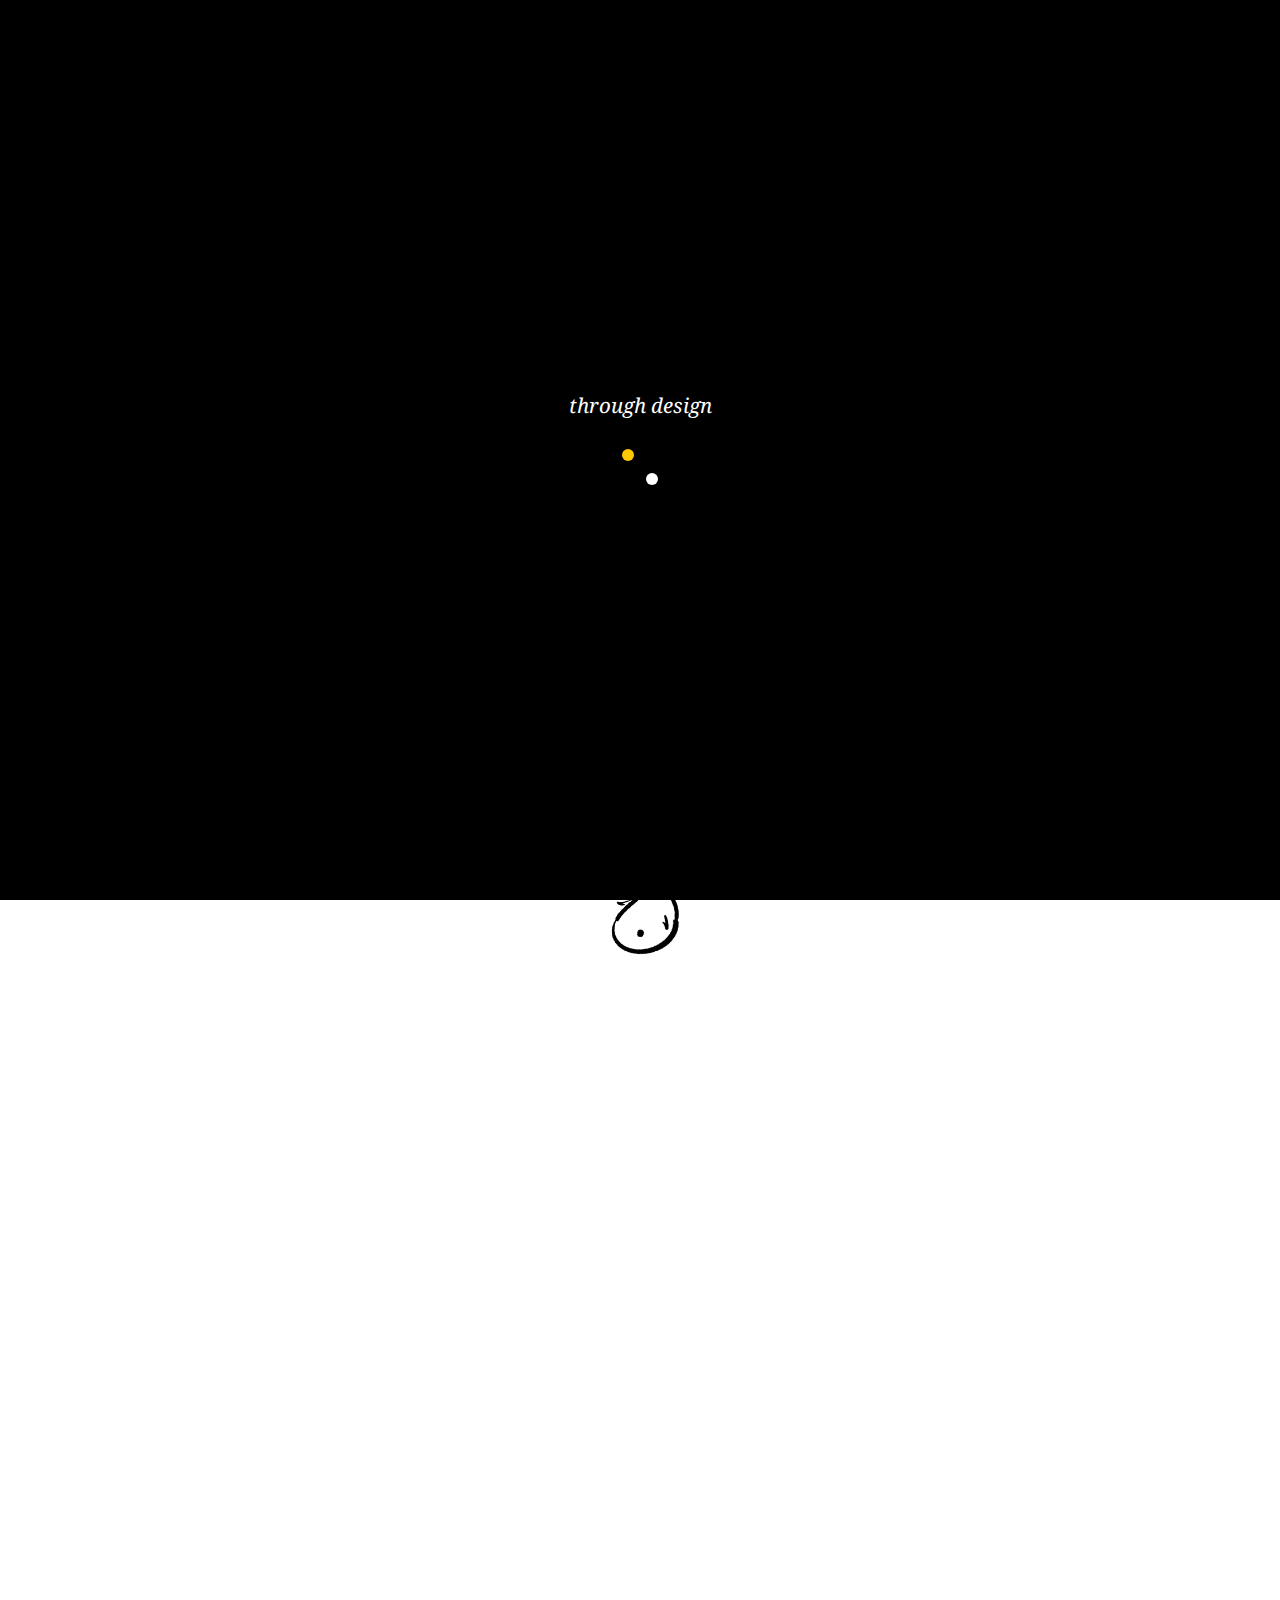
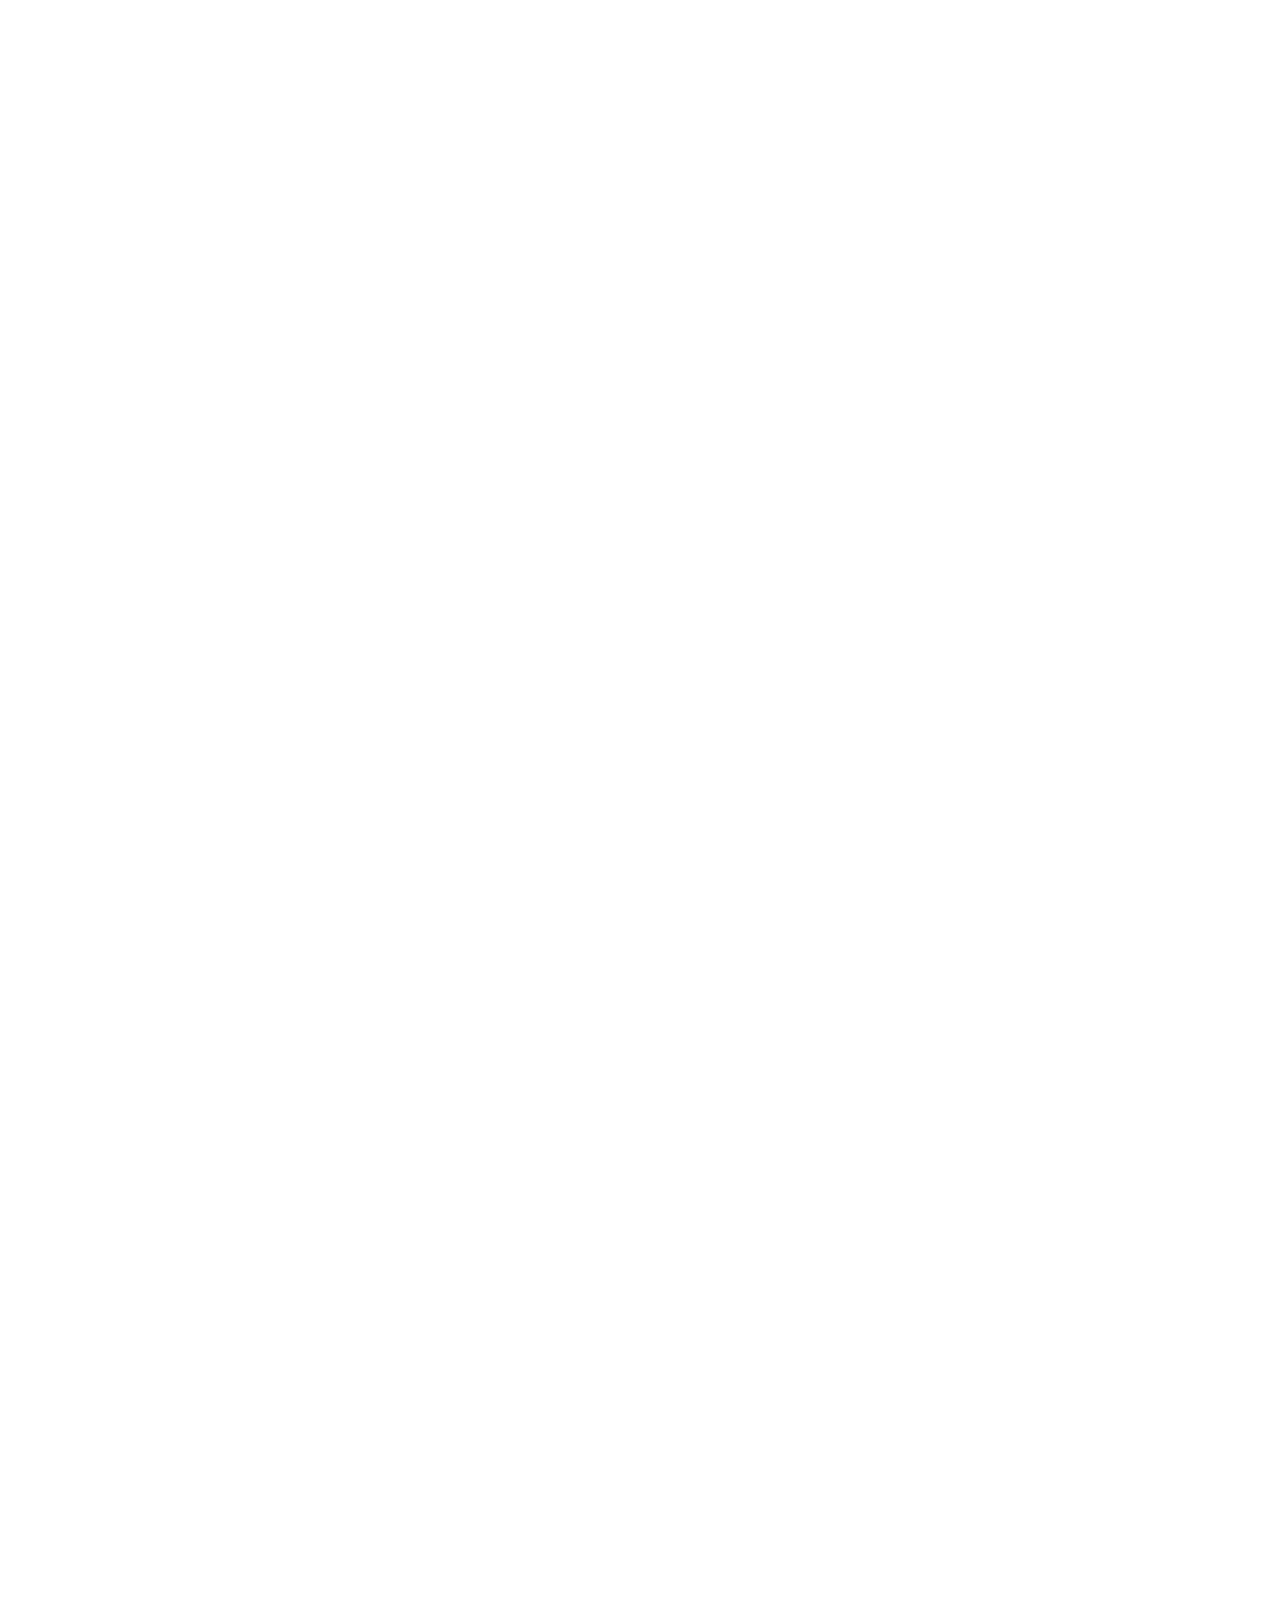
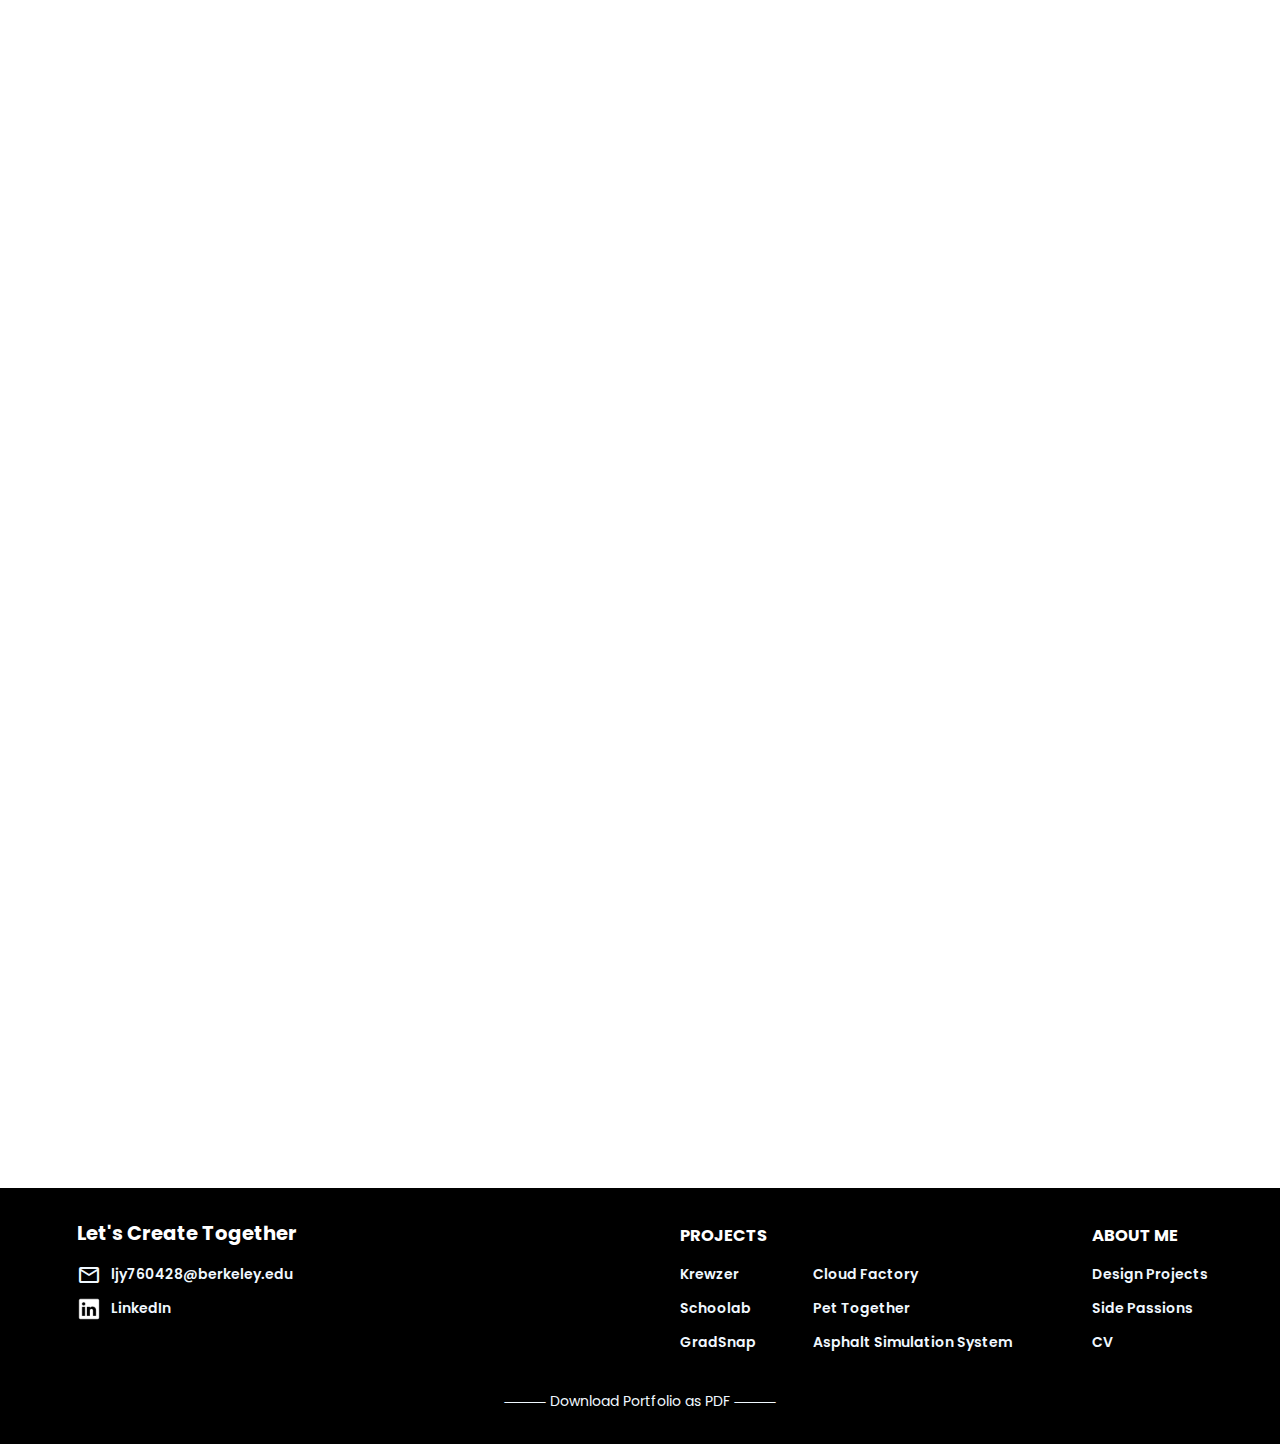
<file: index.html>
<!DOCTYPE html>

<html lang="en">
<head>
    <meta charset="utf-8">
    <meta http-equiv="X-UA-Compatible" content="IE=edge">
    <title>Jingyue Li</title>
    <meta name="description" content="">
    <meta name="viewport" content="width=device-width, initial-scale=1">
    <link rel="stylesheet" href="css/main.css">
    <link rel="stylesheet" href="css/homepage.css">

    <link rel="apple-touch-icon" sizes="180x180" href="/apple-touch-icon.png">
    <link rel="icon" type="image/png" sizes="32x32" href="/favicon-32x32.png">
    <link rel="icon" type="image/png" sizes="16x16" href="/favicon-16x16.png">
    <link rel="manifest" href="/site.webmanifest">
    <link rel="mask-icon" href="/safari-pinned-tab.svg" color="#d4a01f">
    <meta name="msapplication-TileColor" content="#2d89ef">
    <meta name="theme-color" content="#ffffff">
    <script src="./js/http_cdn.jsdelivr.net_npm_kute.js@2.2.4_dist_kute.js"></script>

</head>
<!-- Google tag (gtag.js) -->
<script async src="https://www.googletagmanager.com/gtag/js?id=G-SFD78PRSTN"></script>
<script>
    window.dataLayer = window.dataLayer || [];

    function gtag() {
        dataLayer.push(arguments);
    }

    gtag('js', new Date());

    gtag('config', 'G-SFD78PRSTN');

    //loader
    window.onload = async () => {
        console.log("hello");
        let loader = document.querySelector('.loader');
        let loadingPrompt = document.querySelector('.loading-prompt');
        loadingPrompt.style.opacity = '0';
        await new Promise(r => setTimeout(r, 500));
        loadingPrompt.textContent = 'through design';
        loadingPrompt.style.opacity = '1';
        await new Promise(r => setTimeout(r, 1000));
        loader.classList.add('loader-out');
        document.body.style.overflowY = 'scroll';
        console.log("welcome");
    }
</script>
<body>

<div class="loader">
    <span class="loading-prompt">Let life be beautiful like summer flowers</span>
    <span class="loader-animation"></span>
</div>

<nav>
    <a href="index.html" class="logo">
        <img src="assets/main/logo.png" alt="logo">
    </a>

    <div class="nav-item-wrapper">
        <div class="project-menu">
            <div class="homepage-link">
                <a href="index.html" class="nav-item">Design Projects</a>
                <span class="material-symbols-outlined">expand_more</span>
            </div>
            <div class="projects">
                <a href="krewzer.html" class="project-item">Krewzer</a>
                <a href="schoolab.html" class="project-item">Schoolab</a>
                <a href="gradsnap.html" class="project-item">GradSnap</a>
                <a href="factory.html" class="project-item">Cloud Factory</a>
                <a href="pet.html" class="project-item">Pet Together</a>
                <a href="asphalt.html" class="project-item">Asphalt Simulation System</a>
            </div>
        </div>
        <a href="passion.html" class="nav-item passion">Side Passions</a>
        <a href="assets/CV_Jingyue_Li.pdf" target="_blank" class="nav-item">CV</a>
    </div>

    <div class="menu-drawer">
        <span class="material-symbols-outlined">menu</span>
    </div>
</nav>

<main>
    <section class="cover">
        <div class="description-wrapper">
            <div class="name-title">
                <img src="./assets/name_title.png" alt="Jingyue Li">
            </div>
            <p class="description">
                I'm a vigorous UX & Product Designer who makes daily routines enjoyable.
                With my major in software engineering and ongoing studies in design at UC Berkeley,
                I bring a unique blend of technical knowledge and creative vision.
            </p>
        </div>

        <div class="cover-image-wrapper">
        </div>
        <div class="wave-wrapper">
            <svg id="图层_0" data-name="图层 1" xmlns="http://www.w3.org/2000/svg" viewBox="0 0 1367.54 167.79">
                <defs>
                    <style>.cls-1 {
                        fill: #000a3d;
                    }

                    .cls-2 {
                        fill: #011d76;
                    }

                    .cls-3 {
                        fill: #005bc5;
                    }

                    .cls-4 {
                        fill: #003d9b;
                    }

                    .cls-5 {
                        fill: #49b6f6;
                    }</style>
                </defs>
                <title>wave0</title>
                <path class="cls-1" id="w11"
                      d="M938.73,554.85c-112.38,3.71-122.41,2.24-249.84,2.24-63.17,0-297.62-21.32-399.2-26.71-33.87-1.8-72.11-4.44-106.22-3.88-56.71.94-123.88,5.16-172.55,19.16A39.37,39.37,0,0,0,.18,550.27v53.44c.46.32.92.64,1.41,1,14.29,9.17,38.35,14.31,62,18.11,102.25,16.4,214.1,14.92,322.81,13.24l728.78-11.29c35.16-.55,71.46-1.21,103.23-7.89,11.74-2.46,95.94,2.11,147.44-4.43V507.09C1280.93,504.68,1024.61,552,938.73,554.85Z"
                      transform="translate(-0.18 -507)"/>
                <path class="cls-2" id="w12"
                      d="M1217,566.59c-63,7.07-130.27,1.82-195.52-.26-47.9-1.53-98.79-3.71-148.38-3.62-36.61.07-69,1.14-104.71,4-33.57,2.73-60.1,7.61-89.49,14.88L654,587.8c-30.67,7.59-61.85,15.27-96.62,19.2-47.64,5.39-105.76,7.23-153.15,1.34-65.74-8.16-112-21.52-162.83-34.86C143.79,547.87,83.75,547.74.18,587.69v35.55L1117.71,639c90.21,0,198.29,11.69,248.54-12.28V515.67C1344.44,542.85,1287.56,558.66,1217,566.59Z"
                      transform="translate(-0.18 -507)"/>
                <path class="cls-3" id="w13"
                      d="M1352.59,550.88c-30.4,0-66.55-9.86-101.53-9.16-151.89,3-302.3,22.38-437.47,56.21-47.35,11.86-97.8,25.93-150.32,21.64-42.18-3.45-76.07-18.09-112.51-29C517,580.5,479.34,573.75,440.44,570.31c-68.78-6.08-141.44-1.93-205.35,11.86-21,4.54-186.67,16.27-234.91,23.15v49c235.32,7,1208.66,7.74,1365.71-9.78V552.35A57.36,57.36,0,0,0,1352.59,550.88Z"
                      transform="translate(-0.18 -507)"/>
                <path class="cls-4" id="w14"
                      d="M1365.89,569.77c-6,1.24-16.6,4-38.4,8.35-28.31,5.63-49.9,22.27-77.5,28.55-30.65,7-98.89,4.29-128.84,11.9-31.43,8-45.54,18.37-71,30.17,3.62-.16,14,4.87,17.66,4.72,101.82-4,198.42-5.91,298.1,3.69Z"
                      transform="translate(-0.18 -507)"/>
                <path class="cls-5" id="w15"
                      d="M1185.9,644.29c-64,1.14-128.28,5.14-191.92,1.94-126.51-6.37-254.53-40.69-381.89-39.67-35.33.29-70,4.1-93.7,6.64-12.08,1.29-21.33,2.25-26.4,2.25-67.37,0-187.33-10.08-268.58-17.36C148.4,591.36,64.68,589.76.18,607v60.7c108-15.54,1177.18-1.77,1365.71-.75V656.21C1319,635.26,1247.13,643.2,1185.9,644.29Z"
                      transform="translate(-0.18 -507)"/>

                <path class="cls-1" id="w21"
                      d="M1367.26,551.1c-35.65-2.16-94.18,1.57-157.32,8.49-99.08,10.86-420.94,51-550.79,48-40.4-.94-123.09-32.71-216.53-33-179.39-.48-399.3,38.57-440.44,46v36.05a5.87,5.87,0,0,0,2.47,2.79C18.87,667,55.43,650.83,79,653.93c101.79,13.36,213.14,12.16,321.36,10.79l725.47-9.2c25.43-.33,168.7,8.4,241.42-3.47Z"
                      transform="translate(0 -546.99)"/>
                <path class="cls-2" id="w22"
                      d="M1366.8,590.27c-7.73-.86-19.64-1.12-35.77-1.12-9.86,0-247.85-12.53-478.15-12.81-189.78-.22-375.58,12.09-413.33,10-66.86-3.77-260.72-40.09-359.91-39.3-35.13.28-55.49,21.11-60.48,27.63C5.3,592.75,1.25,613.81.18,627.33v15a3.14,3.14,0,0,0,2.42,2.16c34.36,5.84,1248.67,4.44,1364.2-5Z"
                      transform="translate(0 -546.99)"/>
                <path class="cls-3" id="w23"
                      d="M1256.23,585.25c-88.22,9.38-190,7.08-253.74,10.56-91.33,5-217.37,24.07-333.87,26.25-42.33.79-449-22.17-489.62-22.75-67.69-1-146,9.53-178.82,14.92v39.16l799.27-2.09,365.48-5.7c98.7,0,159.87-3,201.07-17.29V565.37C1336.88,573.34,1298,580.8,1256.23,585.25Z"
                      transform="translate(0 -546.99)"/>
                <path class="cls-4" id="w24"
                      d="M1367.26,598c-109.37,6.48-240,35.44-372.12,38.83-297.38,7.62-624.76-1.89-893.62,23.07,216.25-1.6,1062.61,2.58,1265.74,6.06Z"
                      transform="translate(0 -546.99)"/>
                <path class="cls-5" id="w25"
                      d="M1367.26,651.16C1291.58,646.6,1083.4,645.89,861,639c-138-4.27-281.62-22.3-402-22-280.65.69-402,21.54-456.82,35.25v6.26c165.36,11.16,1045.34,1.11,1365.08-3.09Z"
                      transform="translate(0 -546.99)"/>

            </svg>
        </div>

    </section>


    <div class="spacer-bottom-wrapper">
        <svg id="visual" viewBox="0 0 960 100" width="960" height="100" xmlns="http://www.w3.org/2000/svg">
            <path id="wb1"
                  d="M0 24L17.8 21.8C35.7 19.7 71.3 15.3 106.8 16.8C142.3 18.3 177.7 25.7 213.2 31.8C248.7 38 284.3 43 320 43.3C355.7 43.7 391.3 39.3 426.8 33.7C462.3 28 497.7 21 533.2 17.5C568.7 14 604.3 14 640 15.8C675.7 17.7 711.3 21.3 746.8 25.3C782.3 29.3 817.7 33.7 853.2 35.8C888.7 38 924.3 38 942.2 38L960 38L960 0L942.2 0C924.3 0 888.7 0 853.2 0C817.7 0 782.3 0 746.8 0C711.3 0 675.7 0 640 0C604.3 0 568.7 0 533.2 0C497.7 0 462.3 0 426.8 0C391.3 0 355.7 0 320 0C284.3 0 248.7 0 213.2 0C177.7 0 142.3 0 106.8 0C71.3 0 35.7 0 17.8 0L0 0Z"
                  fill="#50B6F6" stroke-linecap="round" stroke-linejoin="miter"></path>
            <path id="wb2"
                  d="M0 51L17.8 49.8C35.7 48.7 71.3 46.3 106.8 42.8C142.3 39.3 177.7 34.7 213.2 28.5C248.7 22.3 284.3 14.7 320 15.3C355.7 16 391.3 25 426.8 30.5C462.3 36 497.7 38 533.2 33.5C568.7 29 604.3 18 640 19C675.7 20 711.3 33 746.8 35.7C782.3 38.3 817.7 30.7 853.2 29C888.7 27.3 924.3 31.7 942.2 33.8L960 36L960 0L942.2 0C924.3 0 888.7 0 853.2 0C817.7 0 782.3 0 746.8 0C711.3 0 675.7 0 640 0C604.3 0 568.7 0 533.2 0C497.7 0 462.3 0 426.8 0C391.3 0 355.7 0 320 0C284.3 0 248.7 0 213.2 0C177.7 0 142.3 0 106.8 0C71.3 0 35.7 0 17.8 0L0 0Z"
                  fill="#50B6F6" stroke-linecap="round" stroke-linejoin="miter"></path>
        </svg>
    </div>

    <div class="visual-cue">
        <img src="./assets/fish.gif" alt="Please scroll down, there's more on this page">
    </div>

    <section class="krewzer product">

        <div class="product-wrapper">
            <div class="product-text">
                <a href="krewzer.html" class="title-wrapper">
                    <div class="title-decoration" style="color: #D0342F;">&#x2726</div>
                    <h2 class="product-title">Krewzer</h2>
                </a>
                <div class="product-description">
                    A launchpad for emerging artists and their fans, with a unique social platform for interaction and
                    discovery. We're in talks with investors to launch our app in France and have already received
                    interest from potential investors.
                </div>
            </div>
            <div class="product-image-wrapper">
                <img src="assets/krewzer/main.png" alt="Krewzer" class="product-image">
            </div>
        </div>

    </section>

    <section class="school product">

        <div class="product-wrapper">
            <div class="product-text">
                <a href="schoolab.html" class="title-wrapper">
                    <div class="title-decoration" style="color: #FFBA72;">&#x2726</div>
                    <h2 class="product-title">Schoolab</h2>
                </a>
                <div class="product-description">
                    A product inclusivity self-evaluation system that raises awareness about product inclusion.
                    It informs potential clients about their inclusivity problems and encourages more people to use
                    Schoolab's services.
                </div>
            </div>
            <div class="product-image-wrapper">
                <img src="assets/schoolab/main.png" alt="Schoolab" class="product-image">
            </div>
        </div>

    </section>

    <section class="gradsnap product">

        <div class="product-wrapper">
            <div class="product-text">
                <a href="gradsnap.html" class="title-wrapper">
                    <div class="title-decoration" style="color: #3fbdf1;">&#x2726</div>
                    <h2 class="product-title">GradSnap</h2>
                </a>
                <div class="product-description">
                    Create a graduation photo app in three days, which offers personalized and comprehensive services.
                    With transparent pricing, customizable features, and a wide range of options, it ensures a
                    hassle-free and enjoyable experience.
                </div>
                <div class="product-description">
                </div>
            </div>
            <div class="product-image-wrapper" id="main-gradsnap-img">
                <img src="assets/gradsnap/main.png" alt="GradSnap" class="product-image">
            </div>
        </div>

    </section>

    <section class="factory product">

        <div class="product-wrapper">
            <div class="product-text">
                <a href="factory.html" class="title-wrapper">
                    <div class="title-decoration" style="color: #253551;">&#x2726</div>
                    <h2 class="product-title">cloud factory</h2>
                </a>
                <div class="product-description">
                    A comprehensive system links businesses, agencies, and individual customers, facilitating speedier,
                    more practical, and simpler sales between them.
                </div>
            </div>
            <div class="product-image-wrapper">
                <img src="assets/factory/main.png" alt="cloud factory" class="product-image">
            </div>
        </div>

    </section>

    <section class="pet product">

        <div class="product-wrapper">
            <div class="product-text">
                <a href="pet.html" class="title-wrapper">
                    <div class="title-decoration" style="color: rgb(255, 204, 0);">&#x2726</div>
                    <h2 class="product-title">pet together</h2>
                </a>
                <div class="product-description">
                    A one-stop solution offering everything centered around pets,
                    whether you want to play games, donate, find lost pets, choose services, make friends, or enjoy the
                    information about pets, this APP has got you covered.
                </div>
            </div>
            <div class="product-image-wrapper">
                <img src="assets/pet/main.png" alt="pet together" class="product-image">
            </div>
        </div>

    </section>

    <section class="asphalt product">

        <div class="product-wrapper">
            <div class="product-text">
                <a href="asphalt.html" class="title-wrapper">
                    <div class="title-decoration" style="color: #aaa;">&#x2726</div>
                    <h2 class="product-title">asphalt simulation system</h2>
                </a>
                <div class="product-description">
                    A simulation instructional system that uses a variety of techniques and settings to simulate
                    material, environment, structure, and more.
                    This is a commercial system that I developed for a Chinese company and will be used in a real-world
                    application.
                </div>
            </div>
            <div class="product-image-wrapper">
                <img src="assets/asphalt/main.png" alt="asphalt simulation system" class="product-image">
            </div>
        </div>
    </section>

    <section class="experience product">

        <div class="product-wrapper">
            <div class="product-text" style="display: flex; flex-direction: column">
                <h2>Professional Experiences</h2>
                <p>Product Operator Internship at Xiaomi<br>
                    Dec 2021 - Jun 2022</p>
                <p>Future Product Management Program at Tencent<br>
                    Nov 2021 - Dec 2021</p>
                <p>Product Management Intern at Sohu<br>
                    Oct 2021 - Dec 2021</p>
                <p>Front-end Engineering Internship at Xintuxingke<br>
                    Jul 2021 - Aug 2021</p>
                <h2>Relevant Design Courses </h2>
                <p>UC Berkeley: Visual Communication & Sketching, Introduction to Information Studies,
                    Storytelling for Your UX Portfolio, Equitable Design, Designing Your Professional Portfolio</p>
                <p>Northeastern University (Shenyang): Software Engineering Approach to Human-Computer-Interaction,
                    Practice for Human-Computer Interaction Programming, Software Requirements Analysis and Design</p>
                <p>Self-learning: Google UX courses, UX Breakfast</p>

            </div>
            <div class="product-image-wrapper">
                <img src="assets/main/self.png" alt="A stunning picture of myself" class="product-image">
            </div>
        </div>

    </section>

</main>

<footer>
    <div class="contact-me">
        <h2>Let's create together</h2>
        <div class="contact">
                    <span class="material-symbols-outlined">
                            mail
                    </span>
            <a href="mailto:ljy760428@berkeley.edu">

                ljy760428@berkeley.edu
            </a>
        </div>

        <div class="contact">
                    <span class="linkedin-logo">
                    </span>
            <a href="https://www.linkedin.com/in/jingyueli/" target="_blank">
                LinkedIn
            </a>
        </div>
    </div>

    <div class="footer-content">
        <div class="footer-column">
            <h3>projects</h3>
            <div class="project-split">
                <div class="c1">
                    <a href="krewzer.html">krewzer</a>
                    <a href="schoolab.html">schoolab</a>
                    <a href="gradsnap.html">GradSnap</a>
                </div>
                <div class="c2">
                    <a href="factory.html">cloud factory</a>
                    <a href="pet.html">pet together</a>
                    <a href="asphalt.html">asphalt simulation system</a>
                </div>
            </div>
        </div>
        <div class="footer-column">
            <h3>about me</h3>
            <a href="index.html">design projects</a>
            <a href="passion.html">side passions</a>
            <a href="assets/CV_Jingyue_Li.pdf" target="_blank">CV</a>
        </div>
    </div>

</footer>

<div class="download">
    <a href="assets/portfolio_Jingyue_Li.pdf" target="_blank">&#11835; Download Portfolio as PDF &#11835;</a>
</div>

<script src="./js/main.js"></script>
<script src="./js/index.js"></script>

<script>
    const tween1 = KUTE.fromTo(
        '#w11',
        {path: '#w11'},
        {path: '#w21'},
        {repeat: Infinity, duration: 7000, yoyo: true}
    );
    const tween2 = KUTE.fromTo(
        '#w12',
        {path: '#w12'},
        {path: '#w22'},
        {repeat: Infinity, duration: 5700, yoyo: true}
    );
    const tween3 = KUTE.fromTo(
        '#w13',
        {path: '#w13'},
        {path: '#w23'},
        {repeat: Infinity, duration: 5000, yoyo: true}
    );
    const tween4 = KUTE.fromTo(
        '#w14',
        {path: '#w14'},
        {path: '#w24'},
        {repeat: Infinity, duration: 4300, yoyo: true}
    );
    const tween5 = KUTE.fromTo(
        '#w15',
        {path: '#w15'},
        {path: '#w25'},
        {repeat: Infinity, duration: 3000, yoyo: true}
    );
    const tween6 = KUTE.fromTo(
        '#wb1',
        {path: '#wb1'},
        {path: '#wb2'},
        {repeat: Infinity, duration: 3000, yoyo: true}
    );
    setTimeout(() => {
        tween1.start();
        tween2.start();
        tween3.start();
        tween4.start();
        tween5.start();
        tween6.start();
    }, 0);
</script>
</body>
</html>
</file>
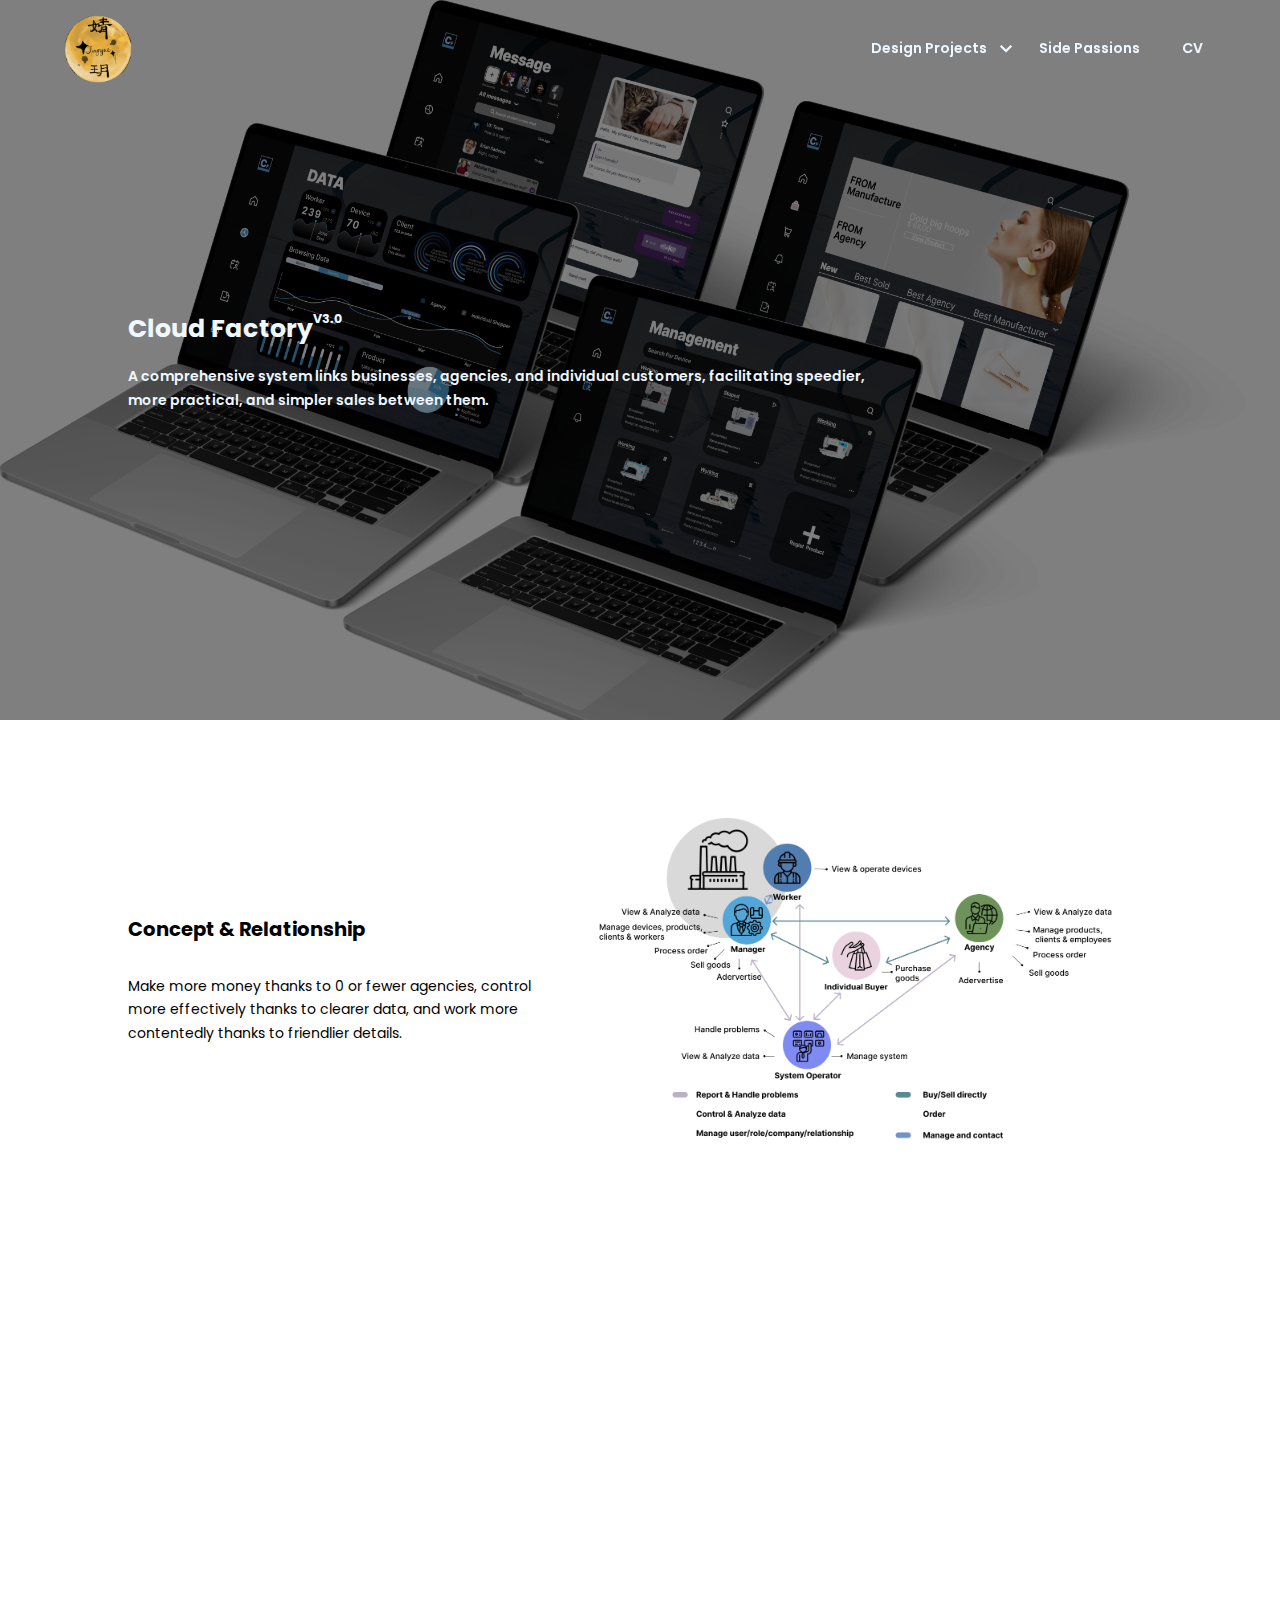
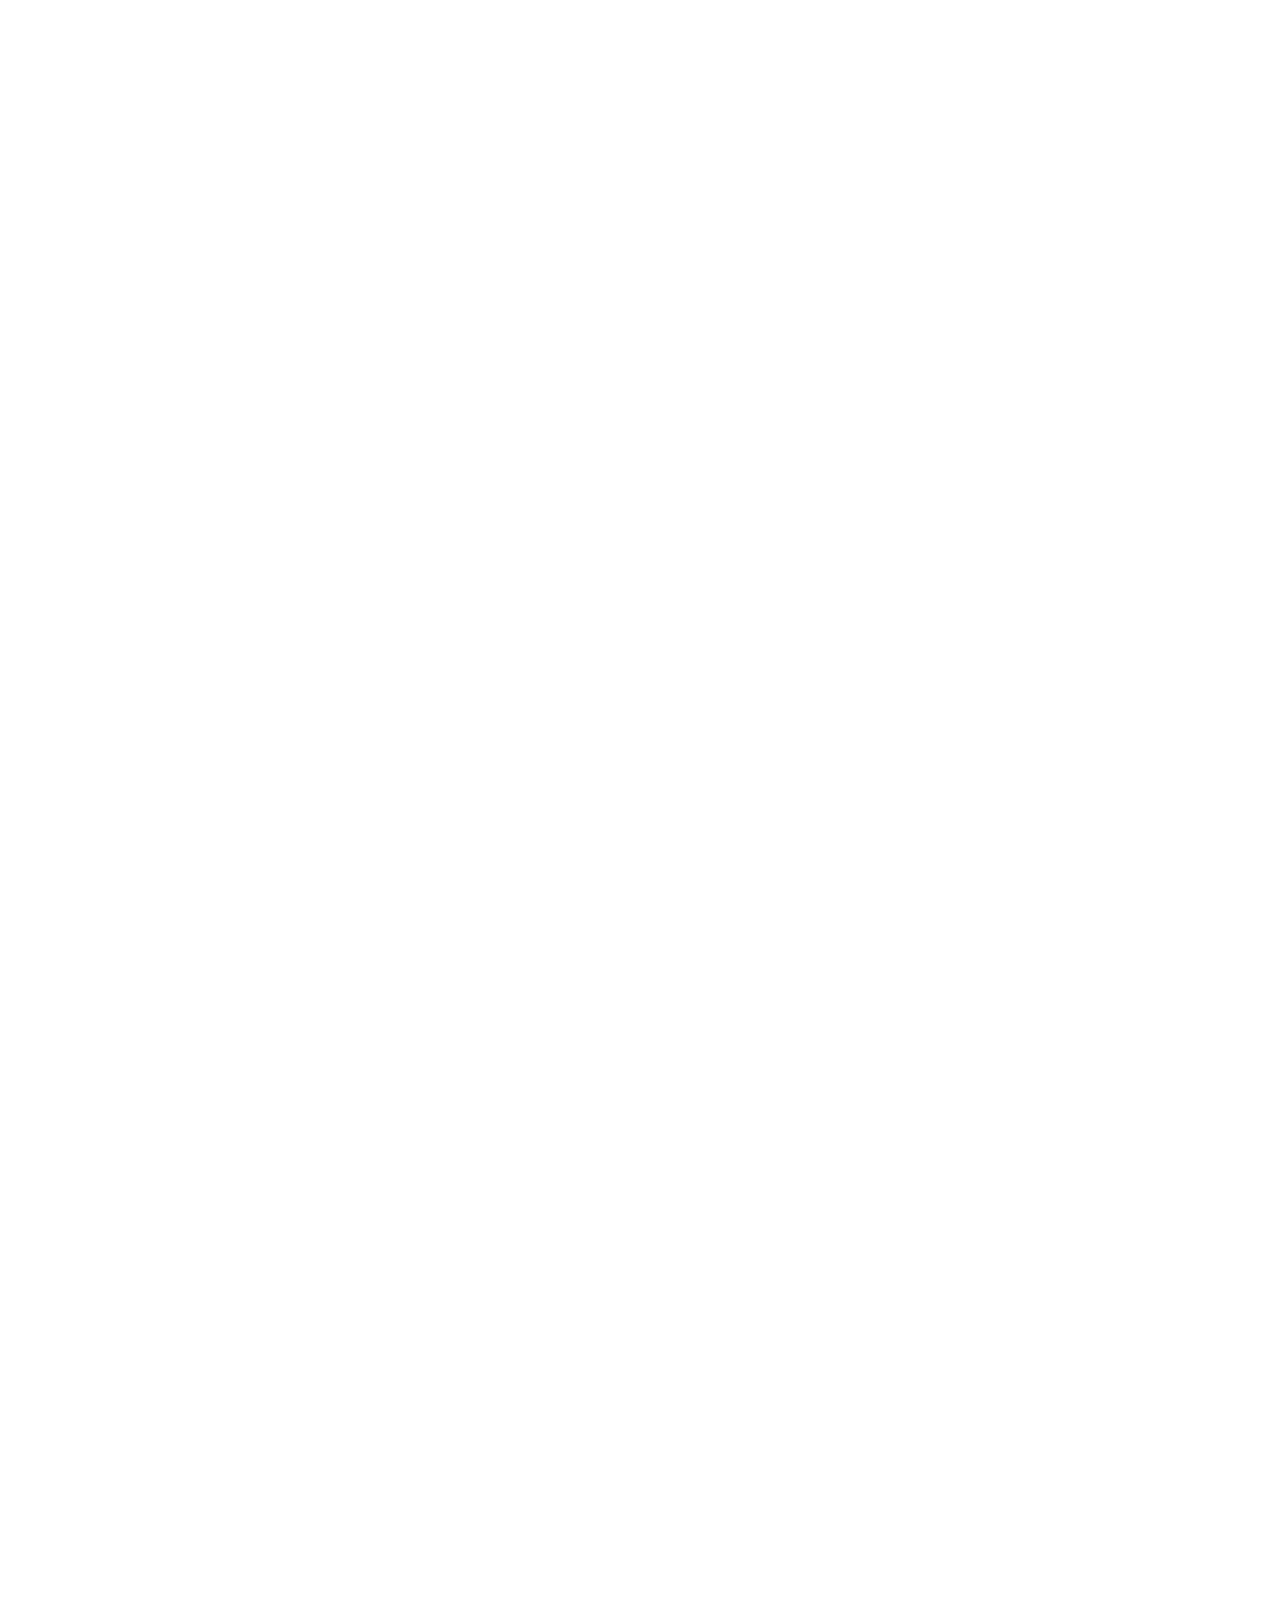
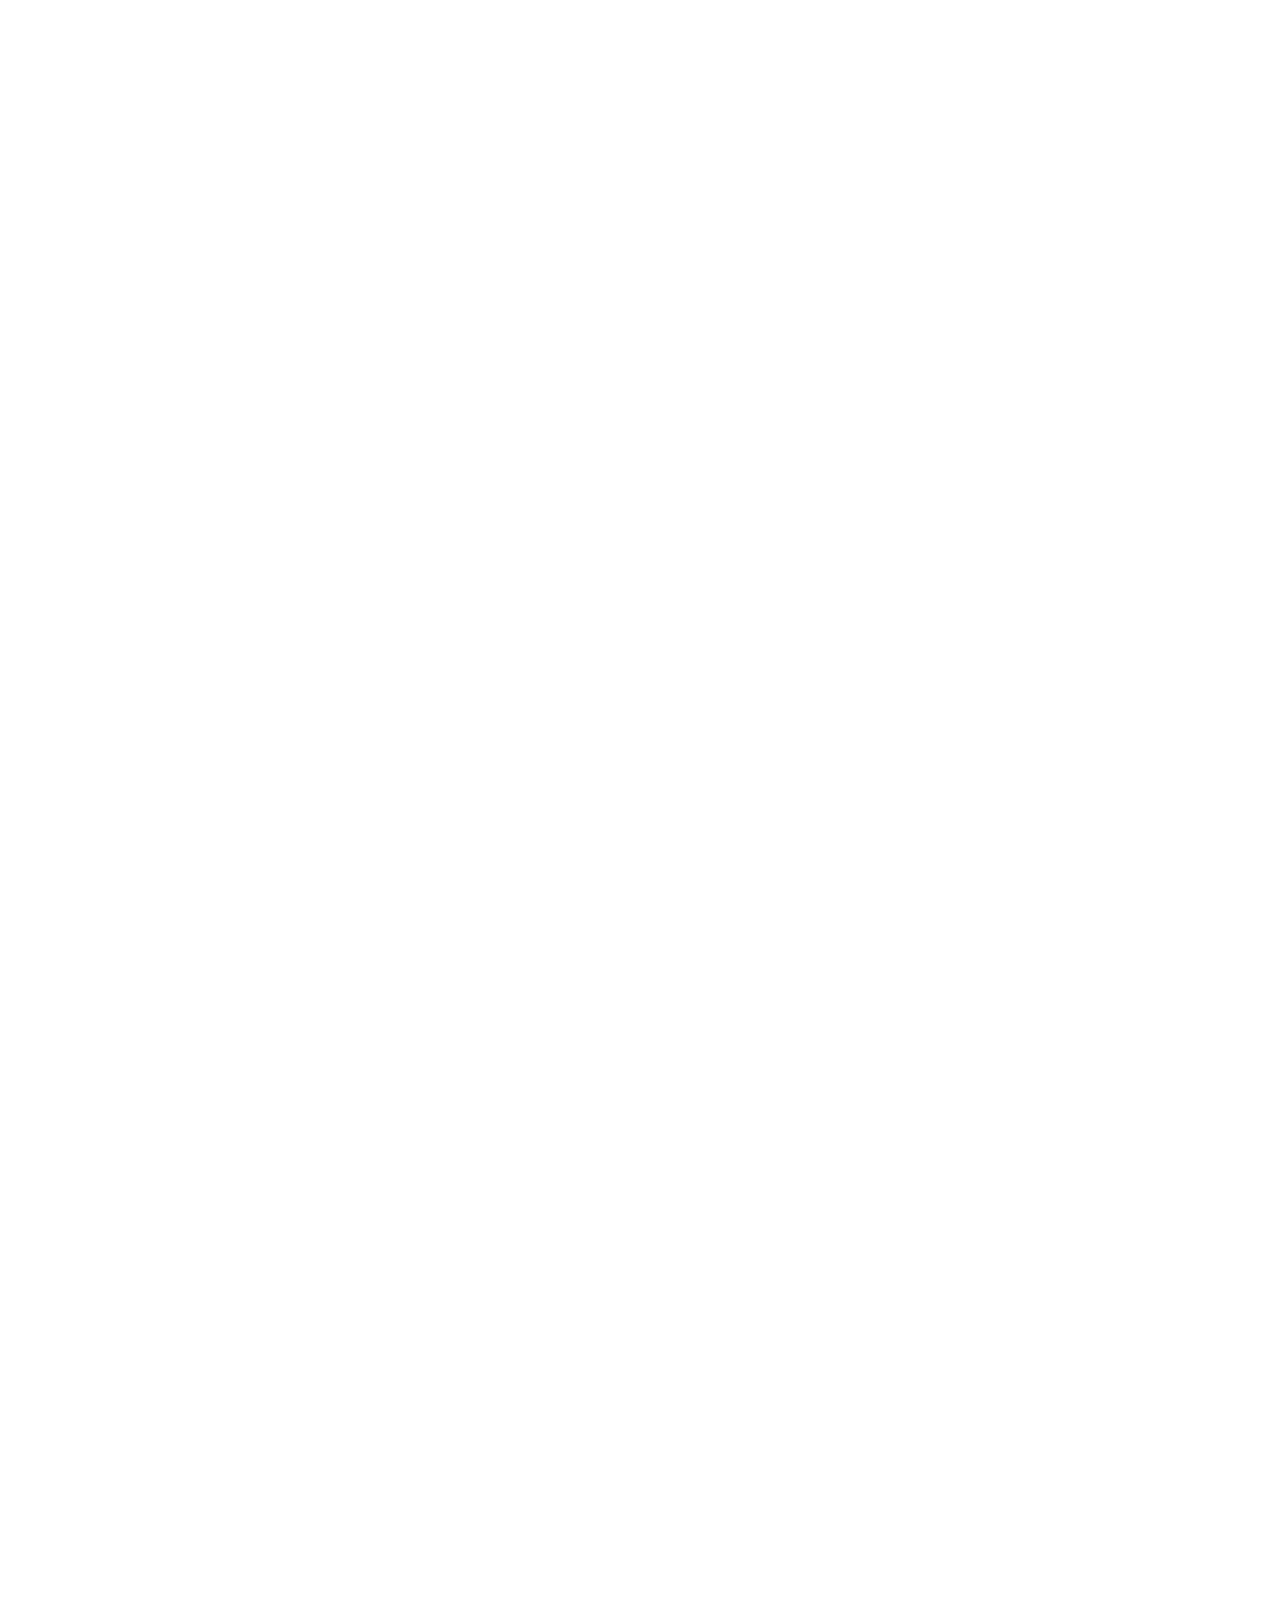
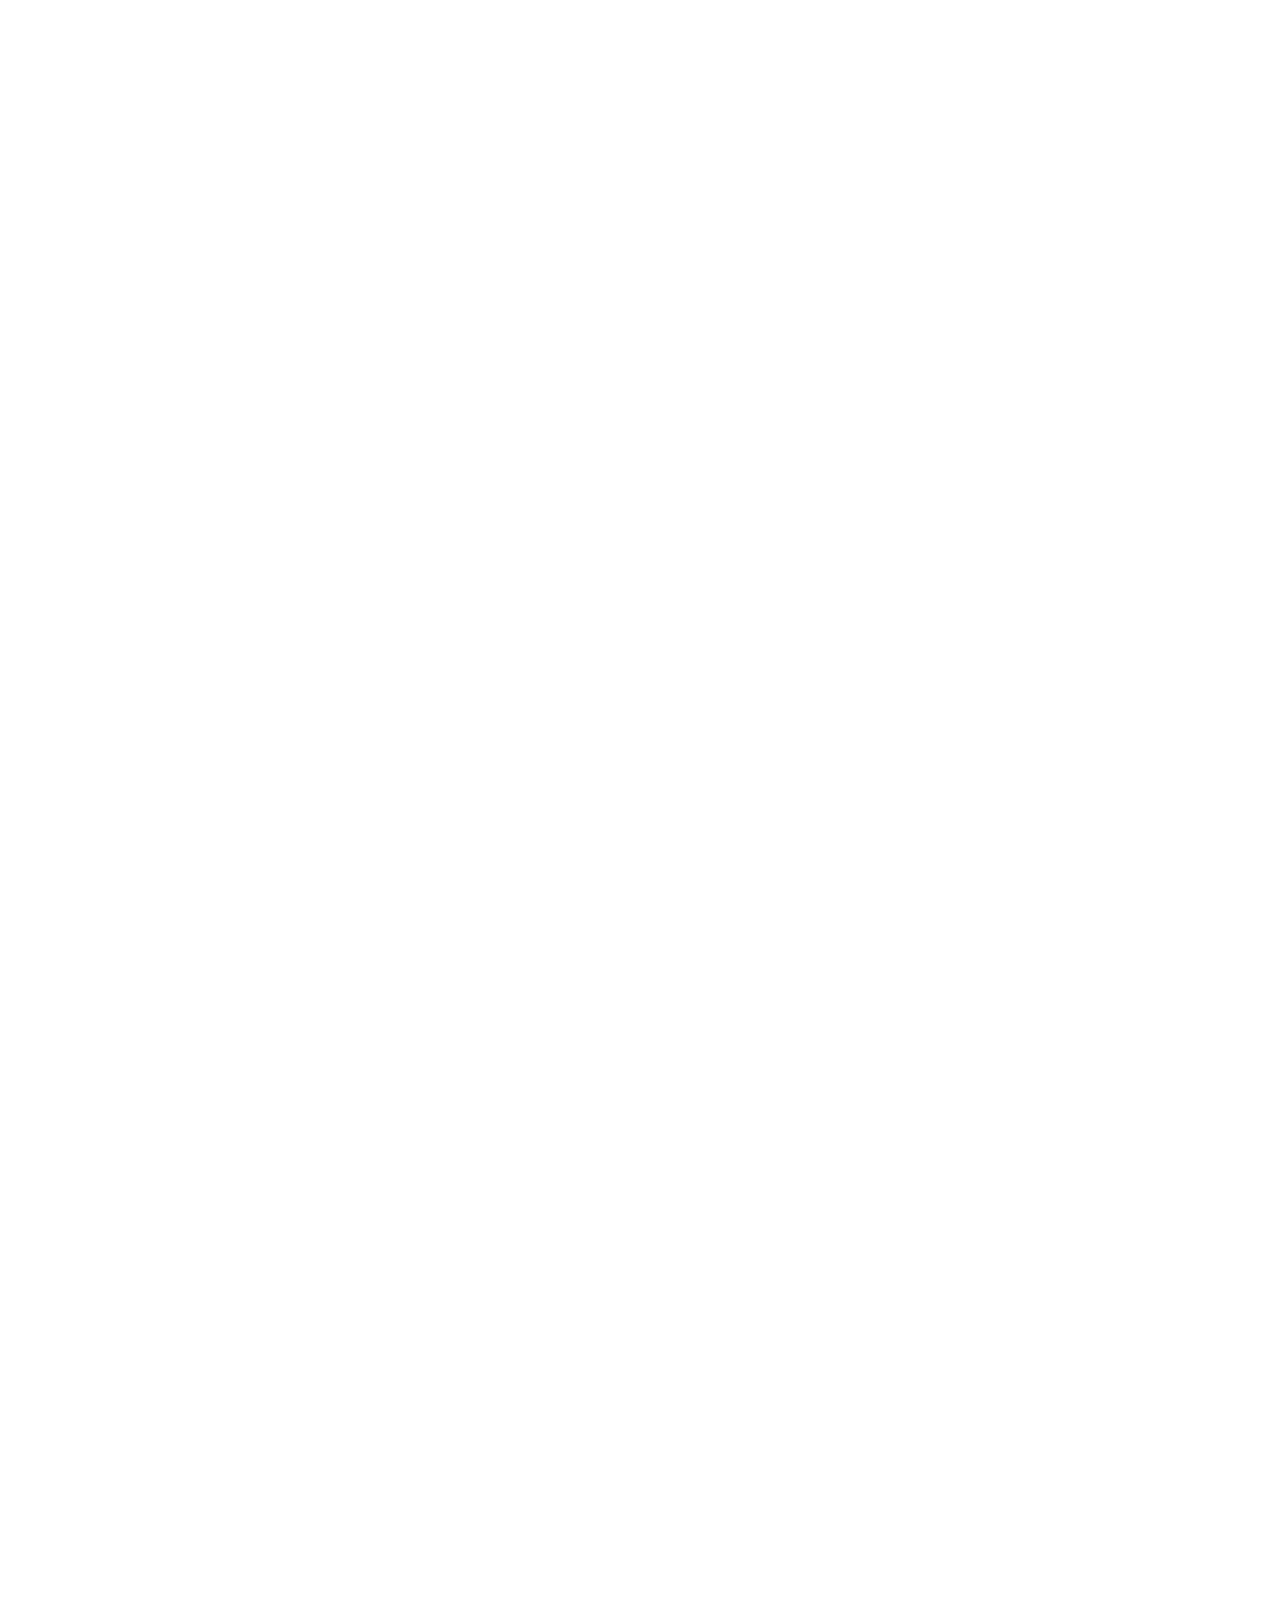
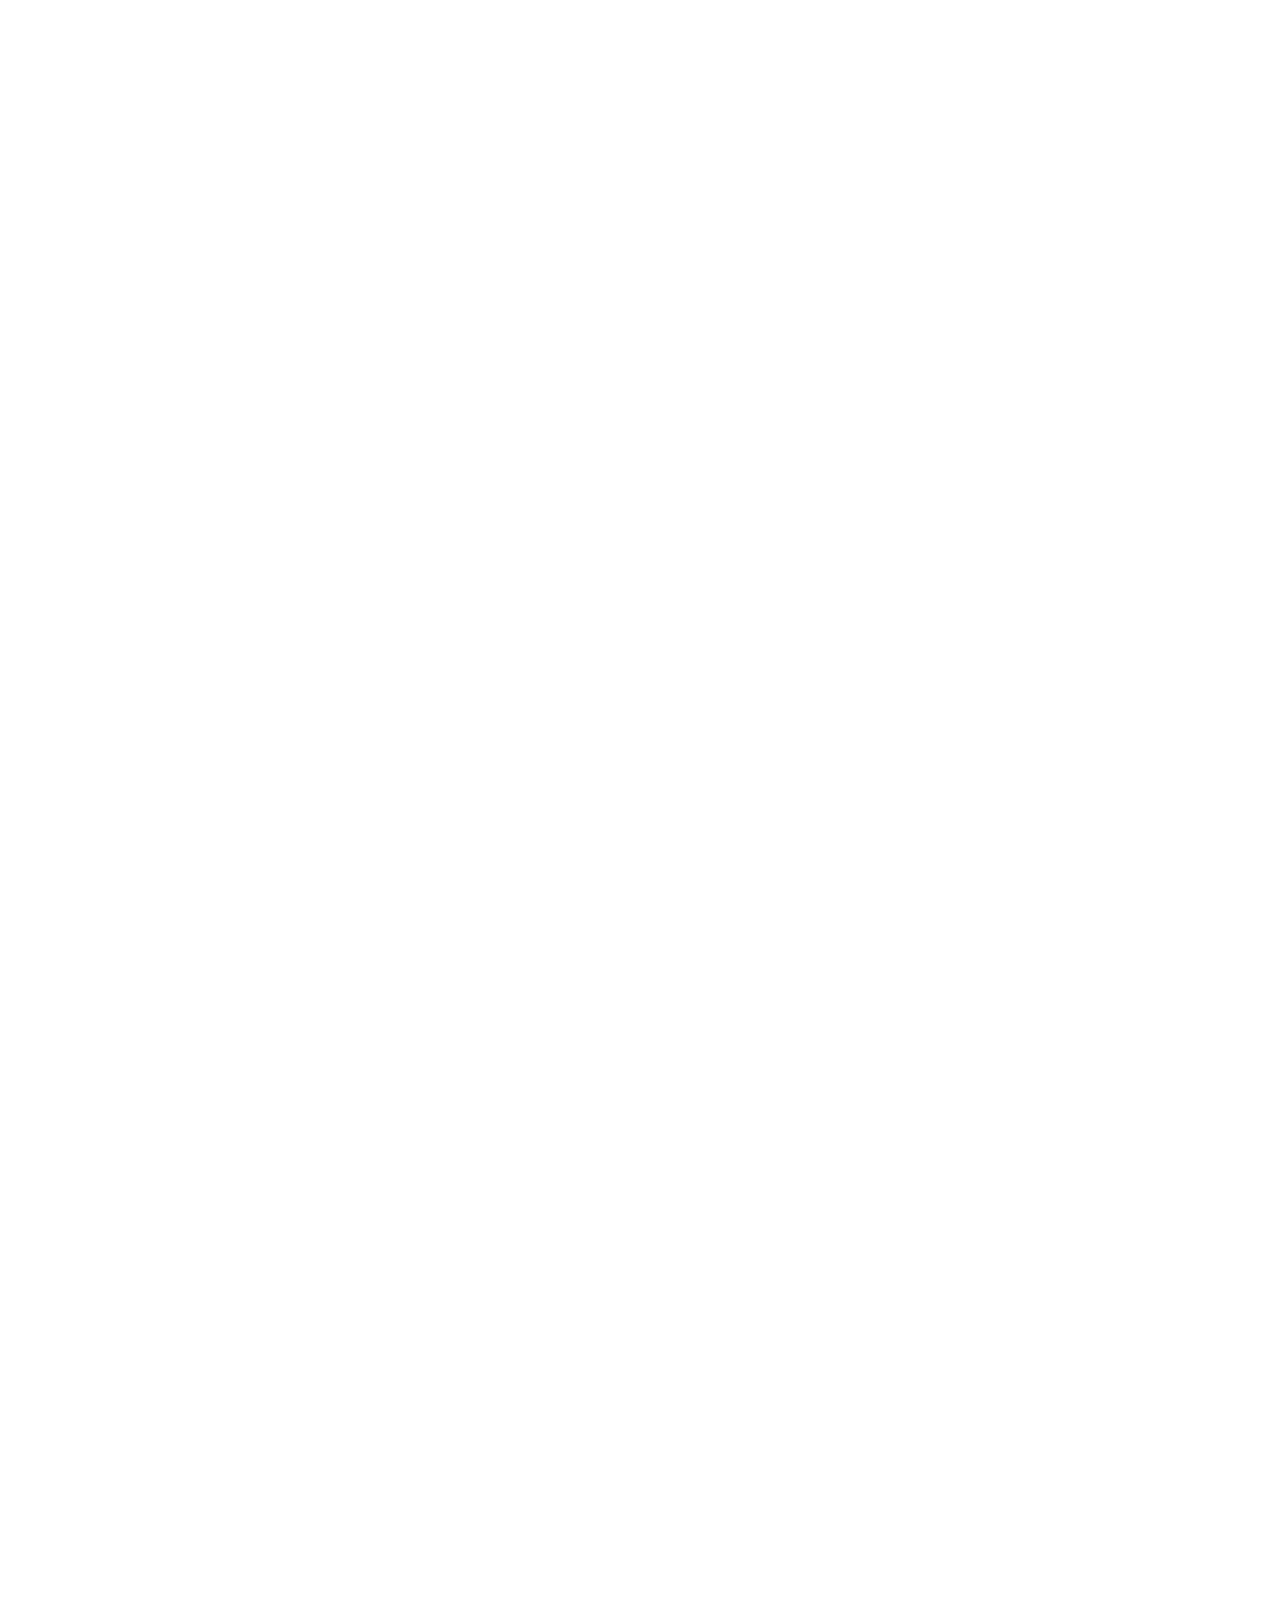
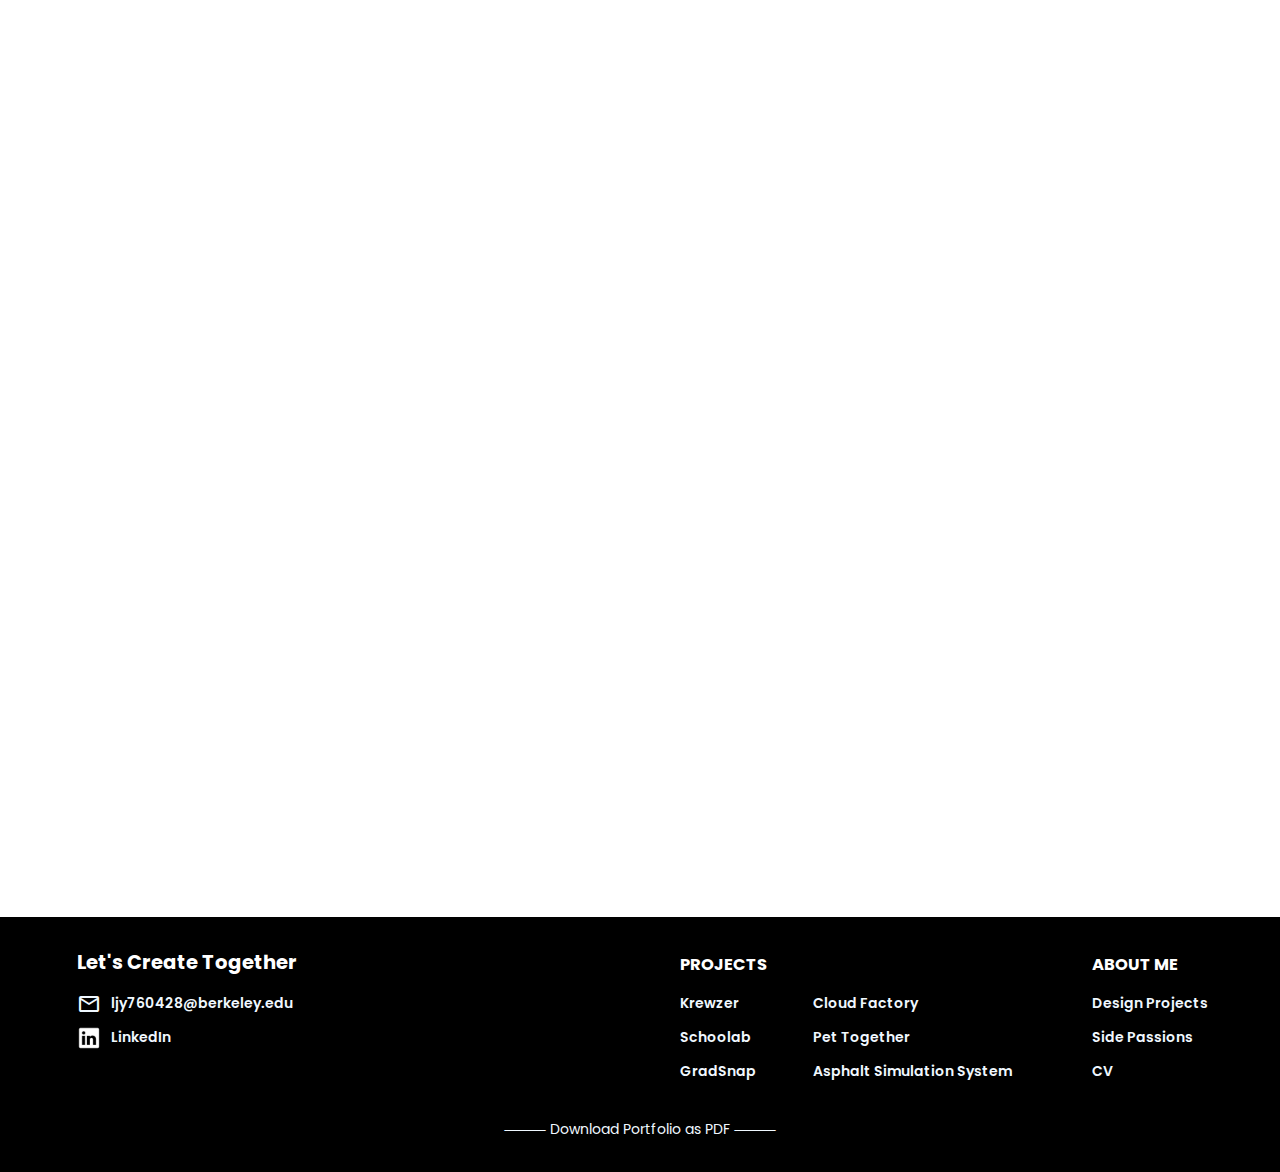
<file: factory.html>
<!DOCTYPE html>

<html lang="en">
    <head>
        <meta charset="utf-8">
        <meta http-equiv="X-UA-Compatible" content="IE=edge">
        <title>Cloud Factory</title>
        <meta name="description" content="">
        <meta name="viewport" content="width=device-width, initial-scale=1">
        <link rel="stylesheet" href="css/factory.css">
        <link rel="stylesheet" href="css/main.css">

        <link rel="apple-touch-icon" sizes="180x180" href="/apple-touch-icon.png">
        <link rel="icon" type="image/png" sizes="32x32" href="/favicon-32x32.png">
        <link rel="icon" type="image/png" sizes="16x16" href="/favicon-16x16.png">
        <link rel="manifest" href="/site.webmanifest">
        <link rel="mask-icon" href="/safari-pinned-tab.svg" color="#d4a01f">
        <meta name="msapplication-TileColor" content="#2d89ef">
        <meta name="theme-color" content="#ffffff">

    </head>
    <!-- Google tag (gtag.js) -->
    <script async src="https://www.googletagmanager.com/gtag/js?id=G-SFD78PRSTN"></script>
    <script>
        window.dataLayer = window.dataLayer || [];
        function gtag(){dataLayer.push(arguments);}
        gtag('js', new Date());

        gtag('config', 'G-SFD78PRSTN');
    </script>
    <body>

        <nav>
            <a href="index.html" class="logo">
                <img src="assets/main/logo.png" alt="logo">
            </a>

            <div class="nav-item-wrapper">
                <div class="project-menu">
                    <div class="homepage-link">
                        <a href="index.html" class="nav-item">Design Projects</a>
                        <span class="material-symbols-outlined">expand_more</span>
                    </div>
                    <div class="projects">
                        <a href="krewzer.html" class="project-item">Krewzer</a>
                        <a href="schoolab.html" class="project-item">Schoolab</a>
                        <a href="gradsnap.html" class="project-item">GradSnap</a>
                        <a href="factory.html" class="project-item">Cloud Factory</a>
                        <a href="pet.html" class="project-item">Pet Together</a>
                        <a href="asphalt.html" class="project-item">Asphalt Simulation System</a>
                    </div>
                </div>
                <a href="passion.html" class="nav-item passion">Side Passions</a>
                <a href="assets/CV_Jingyue_Li.pdf" target="_blank" class="nav-item">CV</a>
            </div>

            <div class="menu-drawer">
                <span class="material-symbols-outlined">menu</span>
            </div>
        </nav>

        <main>
            <section class="cover">
                <div class="mask"></div>
                <div class="description-wrapper">
                    <h1 class="name-title">
                        Cloud Factory
                        <span>V3.0</span>
                    </h1>
                    <p class="description">
                        A comprehensive system links businesses, agencies, and individual customers,
                        facilitating speedier, more practical, and simpler sales between them.
                    </p>
                </div>

                <div class="cover-image-wrapper"></div>

            </section>

            <section class="intro">
                <div class="text">
                    <h2>Concept & Relationship</h2>
                    <p>
                        Make more money thanks to 0 or fewer agencies, control more effectively thanks to clearer data, and work more contentedly thanks to friendlier details.
                    </p>
                </div>
                <figure>
                    <img src="./assets/factory/Relationship.png" alt="">
                </figure>
            </section>

            <section class="preliminary">
                <div class="learn-user">
                    <h2>Personas of 5 roles</h2>
                    <p>Studying potential users shed light on details and new functions they desire.</p>
                    <div class="image-wrapper">
                        <img src="./assets/factory/P1.png" alt="">
                        <img src="./assets/factory/P2.png" alt="">
                        <img src="./assets/factory/P3.png" alt="">
                        <img src="./assets/factory/P4.png" alt="">
                        <img src="./assets/factory/P5.png" alt="">
                    </div>
                </div>

                <div class="empathy-map">
                    <h2 style="font-weight: normal; grid-area: h2"><strong>Empathy map</strong> leads to <strong>problem statements</strong></h2>
                    <figure style="grid-area: e1">
                        <img src="./assets/factory/empathy/mana.png" alt="">
                        <figcaption>
                            The <strong>manager</strong> must finish the entire process of manufacturing, management,
                            and selling in order to generate a profit. This includes selling their goods,
                            controlling the equipment and products, managing their personnel, paying attention to real-time data, handling orders, and marketing their business.
                        </figcaption>
                    </figure>
                    <figure style="grid-area: e2">
                        <img src="./assets/factory/empathy/worker.png" alt="">
                        <figcaption>
                            The <strong>worker</strong> must oversee and operate the devices. because they work for this company and are responsible for them.
                        </figcaption>
                    </figure>
                    <figure style="grid-area: e3">
                        <img src="./assets/factory/empathy/agen.png" alt="">
                        <figcaption>
                            The <strong>agency</strong>  must order from manufacturers, monitor sales data, sell products,
                            and manage their employees because they must move from the stage of obtaining cheap and good products to selling products for profit.
                        </figcaption>
                    </figure>
                    <figure style="grid-area: e4">
                        <img src="./assets/factory/empathy/Ind.png" alt="">
                        <figcaption>
                            <strong>Individual consumer</strong> buys products from producers or agencies because they wish to buy some goods affordably without dealing with a lot of intermediaries.
                        </figcaption>
                    </figure>
                    <figure style="grid-area: e5">
                        <img src="./assets/factory/empathy/system.png" alt="">
                        <figcaption>
                            The <strong>system operator</strong> must oversee this system, monitor the data, and deal with various technological issues,
                            because he wants to retain existing users while attracting new ones in order to generate both direct and indirect revenue,.
                        </figcaption>
                    </figure>
                </div>

                <div class="storyboard">
                    <div class="text-wrapper">
                        <p>More user-friendly details are included where the usage procedure is involved.</p>
                        <h2>Storyboard</h2>
                    </div>
                    <img src="./assets/factory/sb1.png" alt="">
                    <img src="./assets/factory/sb2.png" alt="" style="margin-left: auto">
                </div>

                <div class="wireframe">
                    <div class="container1">
                        <div class="text-wrapper" style="grid-area: t1">
                            <p>The interfaces are easily and quickly altered and modified.</p>
                            <h2>Nearly 100 drafts</h2>
                        </div>
                        <img src="./assets/factory/d1.png" alt="" style="grid-area: s1">
                        <img src="./assets/factory/d2.png" alt="" style="grid-area: s2">
                        <img src="./assets/factory/d3.png" alt="" style="grid-area: s3">
                        <img src="./assets/factory/d4.png" alt="" style="grid-area: s4">
                        <img src="./assets/factory/d5.png" alt="" style="grid-area: s5">
                        <img src="./assets/factory/d6.png" alt="" style="grid-area: s6">
                        <img src="./assets/factory/d7.png" alt="" style="grid-area: s7">
                        <img src="./assets/factory/d8.png" alt="" style="grid-area: s8">
                        <img src="./assets/factory/d9.png" alt="" style="grid-area: s9">
                        <img src="./assets/factory/d0.png" alt="" style="grid-area: s0">
                    </div>
                    <div class="container2">
                        <div class="text-wrapper">
                            <h2>Wireframe</h2>
                            <p>
                                Considerations include overall harmony, aesthetics of the design, and the proper placement and size of the features.
                            </p>
                        </div>
                        <div class="gray-rr">
                            <img src="./assets/factory/wf1.png" alt="">
                            <img src="./assets/factory/wf2.png" alt="">
                            <img src="./assets/factory/wf3.png" alt="">
                            <img src="./assets/factory/wf4.png" alt="">
                        </div>

                    </div>
                </div>
            </section>


            <section class="final-design">
                <div class="overview">
                    <div class="text">
                        <h2>Final design</h2>
                        <p style="margin-left: 30px">Meet their demands, make data visible, make contact quickly, and alter roles with color.</p>
                    </div>
                </div>

                <div class="homepage fig-n-text">
                    <figure>
                        <figcaption></figcaption>
                        <img src="./assets/factory/cf1.gif" alt="">
                    </figure>
                    <div class="text-wrapper">
                        <h3>Different color schemes for various roles</h3>
                        <p>2+ roles in one account are not perplexing.</p>
                        <p><strong>Manufacturers'</strong> (managers and workers) work is serious and industrial > <span style="color: darkblue">blue</span></p>
                        <p><strong>Agencies'</strong> job is similar to that of a bridge > light color like <span style="color: greenyellow">green</span> </p>
                        <p>
                            <strong>Individual consumers</strong> have more freedom to purchase what they want, sometimes regardless of their emotions or experience >
                            <span style="color: pink">pink</span>
                        </p>
                        <p>
                            <strong>System operators</strong> need to coordinate, so their color is between the color of manufacturers and buyers >
                            <span style="color: mediumpurple">purple</span>
                        </p>
                    </div>
                </div>

                <div class="manager fig-n-text">
                    <div class="text-wrapper">
                        <h3>Obtaining <strong>data</strong> to analyze and change tactics.</h3>
                        <p>Different sorts of data are viewed by the agency, management, and system operator.</p>
                        <p>
                            I gained a lot of insight into data during my seven-month internship at Xiaomi because I primarily worked with it as a product operator.
                            I made the decision of which data to display by relating my experience to what I had learnt from JD's back end.
                        </p>
                    </div>
                    <figure>
                        <figcaption>Data - Manager</figcaption>
                        <img src="./assets/factory/manager.png" alt="">
                    </figure>
                </div>

                <div class="contact fig-n-text">
                    <figure>
                        <figcaption>Contact - System Operator</figcaption>
                        <img src="./assets/factory/contact.png" alt="">
                    </figure>
                    <div class="text-wrapper">
                        <h3><strong>Contact</strong> easily to deal quickly.</h3>
                        <p>
                            Others can contact system operators for problems with the system, buyers can ask manufacturers about the order,
                            and managers can contact their workers to learn about their work situation……
                        </p>
                    </div>
                </div>

                <div class="order fig-n-text">
                    <div class="text-wrapper">
                        <h3>Order</h3>
                        <p>Agency, managers, and individual shoppers can check and manage their orders.</p>
                        <p>The system operator can deal with problematic orders.</p>
                    </div>
                    <figure>
                        <figcaption>Order - Agency</figcaption>
                        <img src="./assets/factory/order.png" alt="">
                    </figure>
                </div>

                <div class="worker fig-n-text">
                    <figure>
                        <figcaption>Management - Worker</figcaption>
                        <img src="./assets/factory/worker.png" alt="">
                    </figure>
                    <div class="text-wrapper">
                        <h3>Management</h3>
                        <p>
                            The worker can manage the devices, turn them on /off, add devices, and report the problem with the devices.
                        </p>
                        <p>Managers can manage devices, products, clients, agencies, and workers.</p>
                        <p>Agency can manage their clients, employees, and products.</p>
                        <p>The system operator can operate roles, users, and relationships.</p>
                    </div>
                </div>

                <div class="shopping fig-n-text">

                    <div class="text-wrapper">
                        <h3>Shopping</h3>
                        <p>
                            Individual consumers have the option of making direct purchases from manufacturers or organizations that can save them money.
                        </p>
                    </div>
                    <figure>
                        <figcaption>Shopping - Individual consumer</figcaption>
                        <img src="./assets/factory/shopping.png" alt="">
                    </figure>
                </div>

                <div class="role-switch">

                    <figure>
                        <figcaption>Homepage - Agency</figcaption>
                        <img src="./assets/factory/h-agency.png" alt="">
                    </figure>
                    <figure class="move-down">
                        <figcaption>Homepage - Manager</figcaption>
                        <img src="./assets/factory/h-manager.png" alt="">
                    </figure>
                    <div class="text-wrapper">
                        <h3>Color Switch with <strong>role switch</strong></h3>
                        <p>
                            More than one role may be assigned to a user in a single account, and switching between roles by selecting "next" or "preview" will not cause any confusion.
                        </p>
                    </div>

                </div>

                <div class="log-in">
                    <img src="./assets/factory/sign1.png" alt="">
                    <div class="text-wrapper">
                        <h3>Users can easily <strong>log in</strong> to this system</h3>
                        <p>
                            There are many terms to guide people to register an account or log in, and they can change languages, get in touch with the system administrators.
                        </p>
                    </div>
                    <img src="./assets/factory/sign2.png" alt="">
                    <img src="./assets/factory/sign3.png" alt="">
                </div>

            </section>

            <section class="history">
                <div class="history-version">
                    <h2 style="font-weight: normal">the first version of the cloud factory</h2>
                    <p style="font-size: 36px">Coded with Java <strong>(GUI Swing + MVC)</strong></p>
                    <div class="image-wrapper gallery">
                        <img src="./assets/factory/early-version/v11.png" alt="">
                        <img src="./assets/factory/early-version/v19.png" alt="">
                        <img src="./assets/factory/early-version/v13.png" alt="">
                        <img src="./assets/factory/early-version/v25.png" alt="">
                        <img src="./assets/factory/early-version/v26.png" alt="">
                        <img src="./assets/factory/early-version/v12.png" alt="">
                        <img src="./assets/factory/early-version/v14.png" alt="">
                    </div>
                    <div class="gray-circle"></div>
                </div>
                <div class="history-version">
                    <h2 style="font-weight: normal">the second version of the cloud factory</h2>
                    <p style="font-size: 36px">Coded with <strong>Java + Redis Database</strong></p>
                    <p style="font-weight: bold;">Bootstrap + Layui + Shiro + Spring Boot + MyBatis</p>
                    <div class="image-wrapper gallery">
                        <img src="./assets/factory/early-version/v21.png" alt="">
                        <img src="./assets/factory/early-version/v22.jpg" alt="">
                        <img src="./assets/factory/early-version/v210.jpg" alt="">
                        <img src="./assets/factory/early-version/v211.jpg" alt="">
                        <img src="./assets/factory/early-version/v24.png" alt="">
                        <img src="./assets/factory/early-version/v28.png" alt="">
                        <img src="./assets/factory/early-version/v27.png" alt="">
                        <img src="./assets/factory/early-version/v29.png" alt="">
                        <img src="./assets/factory/early-version/v23.png" alt="">
                    </div>
                    <div class="gray-circle"></div>
                </div>

                <div class="prev-next">
                    <a href="gradsnap.html" style="display: flex; align-items: end">
                        <span style="font-size: 12px">previous project</span>
                        <span>< GradSnap</span>
                    </a>
                    <a href="pet.html" style="margin-left: auto">
                        <span style="font-size: 12px;">next project</span>
                        <span>pet together ></span>
                    </a>
                </div>
            </section>



        </main>

        <footer>

            <div class="contact-me">
                <h2>Let's create together</h2>
                <div class="contact">
                    <span class="material-symbols-outlined">
                            mail
                    </span>
                    <a href="mailto:ljy760428@berkeley.edu">

                        ljy760428@berkeley.edu
                    </a>
                </div>

                <div class="contact">
                    <span class="linkedin-logo">
                    </span>
                    <a href="https://www.linkedin.com/in/jingyueli/" target="_blank">
                        LinkedIn
                    </a>
                </div>
            </div>
            <div class="footer-content">
                <div class="footer-column">
                    <h3>projects</h3>
                    <div class="project-split">
                        <div class="c1">
                            <a href="krewzer.html">krewzer</a>
                            <a href="schoolab.html">schoolab</a>
                            <a href="gradsnap.html">GradSnap</a>
                        </div>
                        <div class="c2">
                            <a href="factory.html">cloud factory</a>
                            <a href="pet.html">pet together</a>
                            <a href="asphalt.html">asphalt simulation system</a>
                        </div>
                    </div>
                </div>
                <div class="footer-column">
                    <h3>about me</h3>
                    <a href="index.html">design projects</a>
                    <a href="passion.html">side passions</a>
                    <a href="assets/CV_Jingyue_Li.pdf" target="_blank">CV</a>
                </div>
            </div>

        </footer>

        <div class="download">
            <a href="assets/portfolio_Jingyue_Li.pdf" target="_blank">&#11835; Download Portfolio as PDF &#11835;</a>
        </div>

        <script src="./js/main.js"></script>
    </body>
</html>
</file>
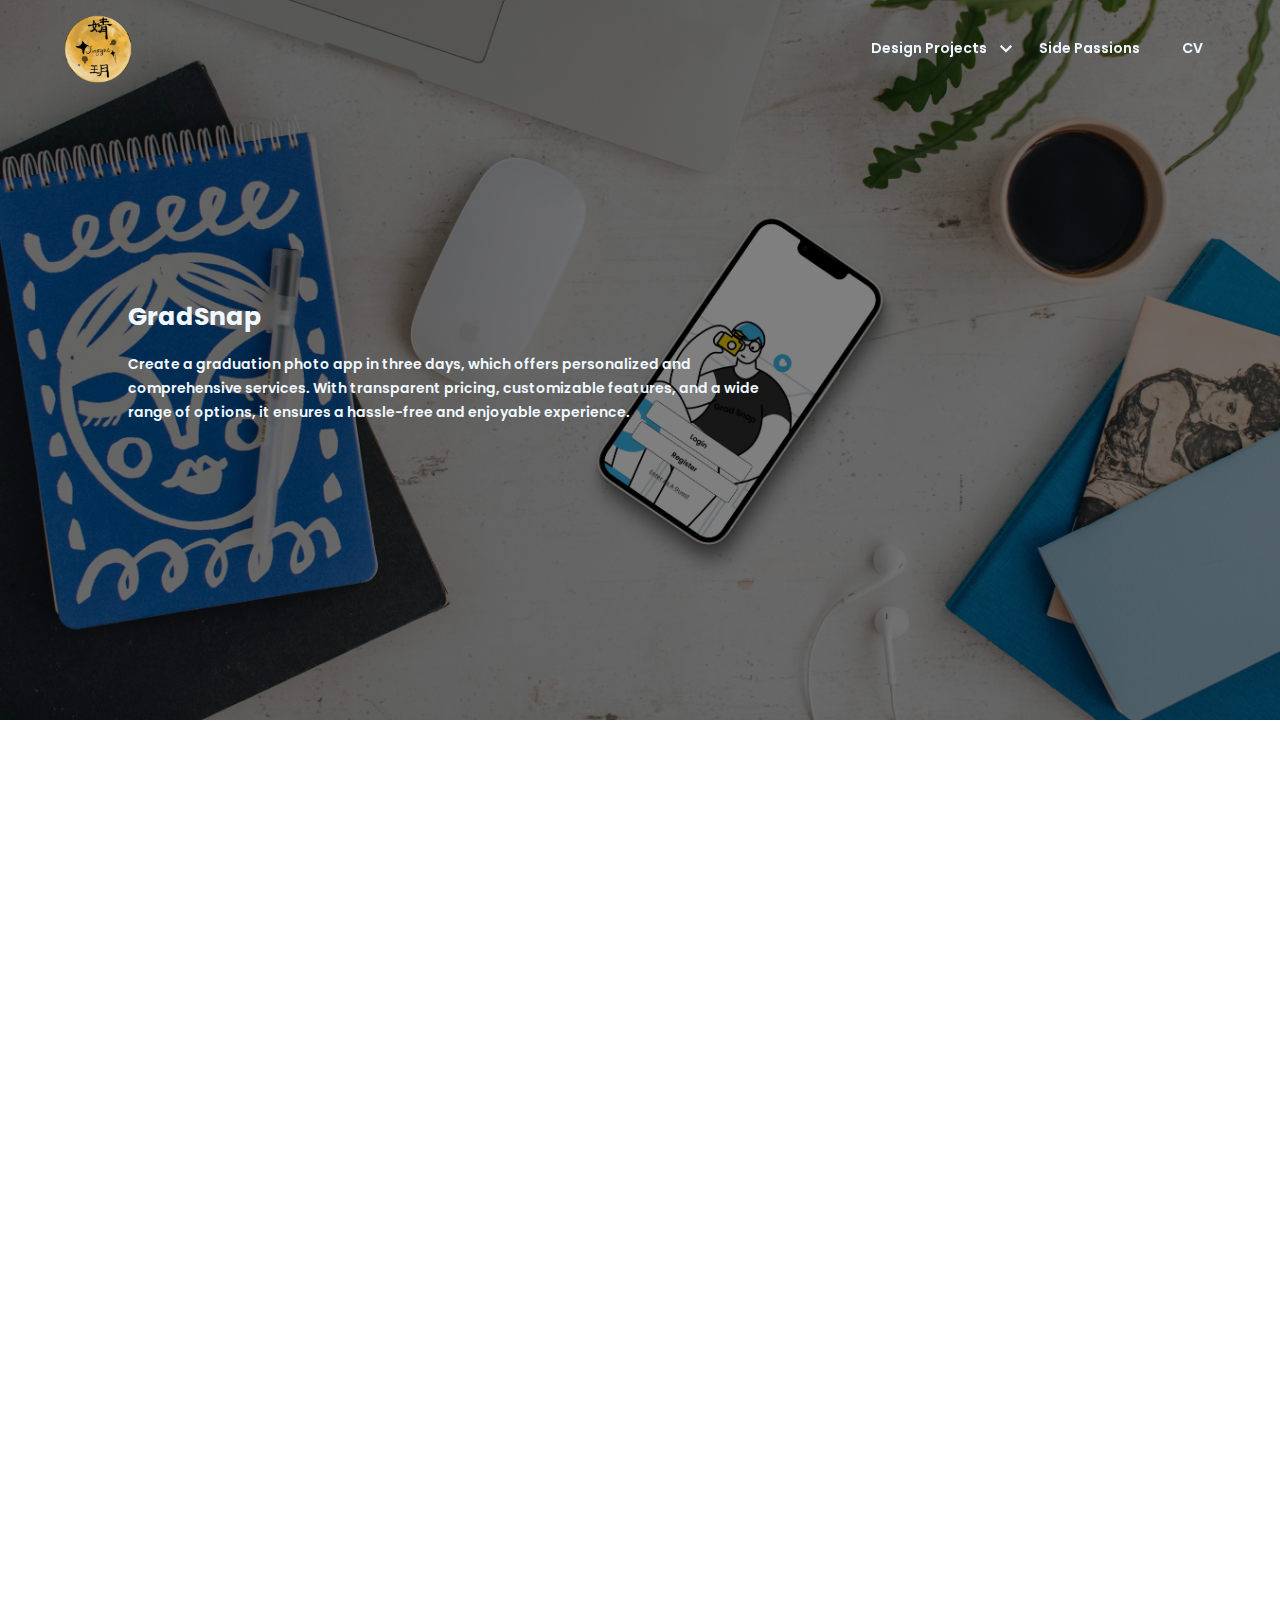
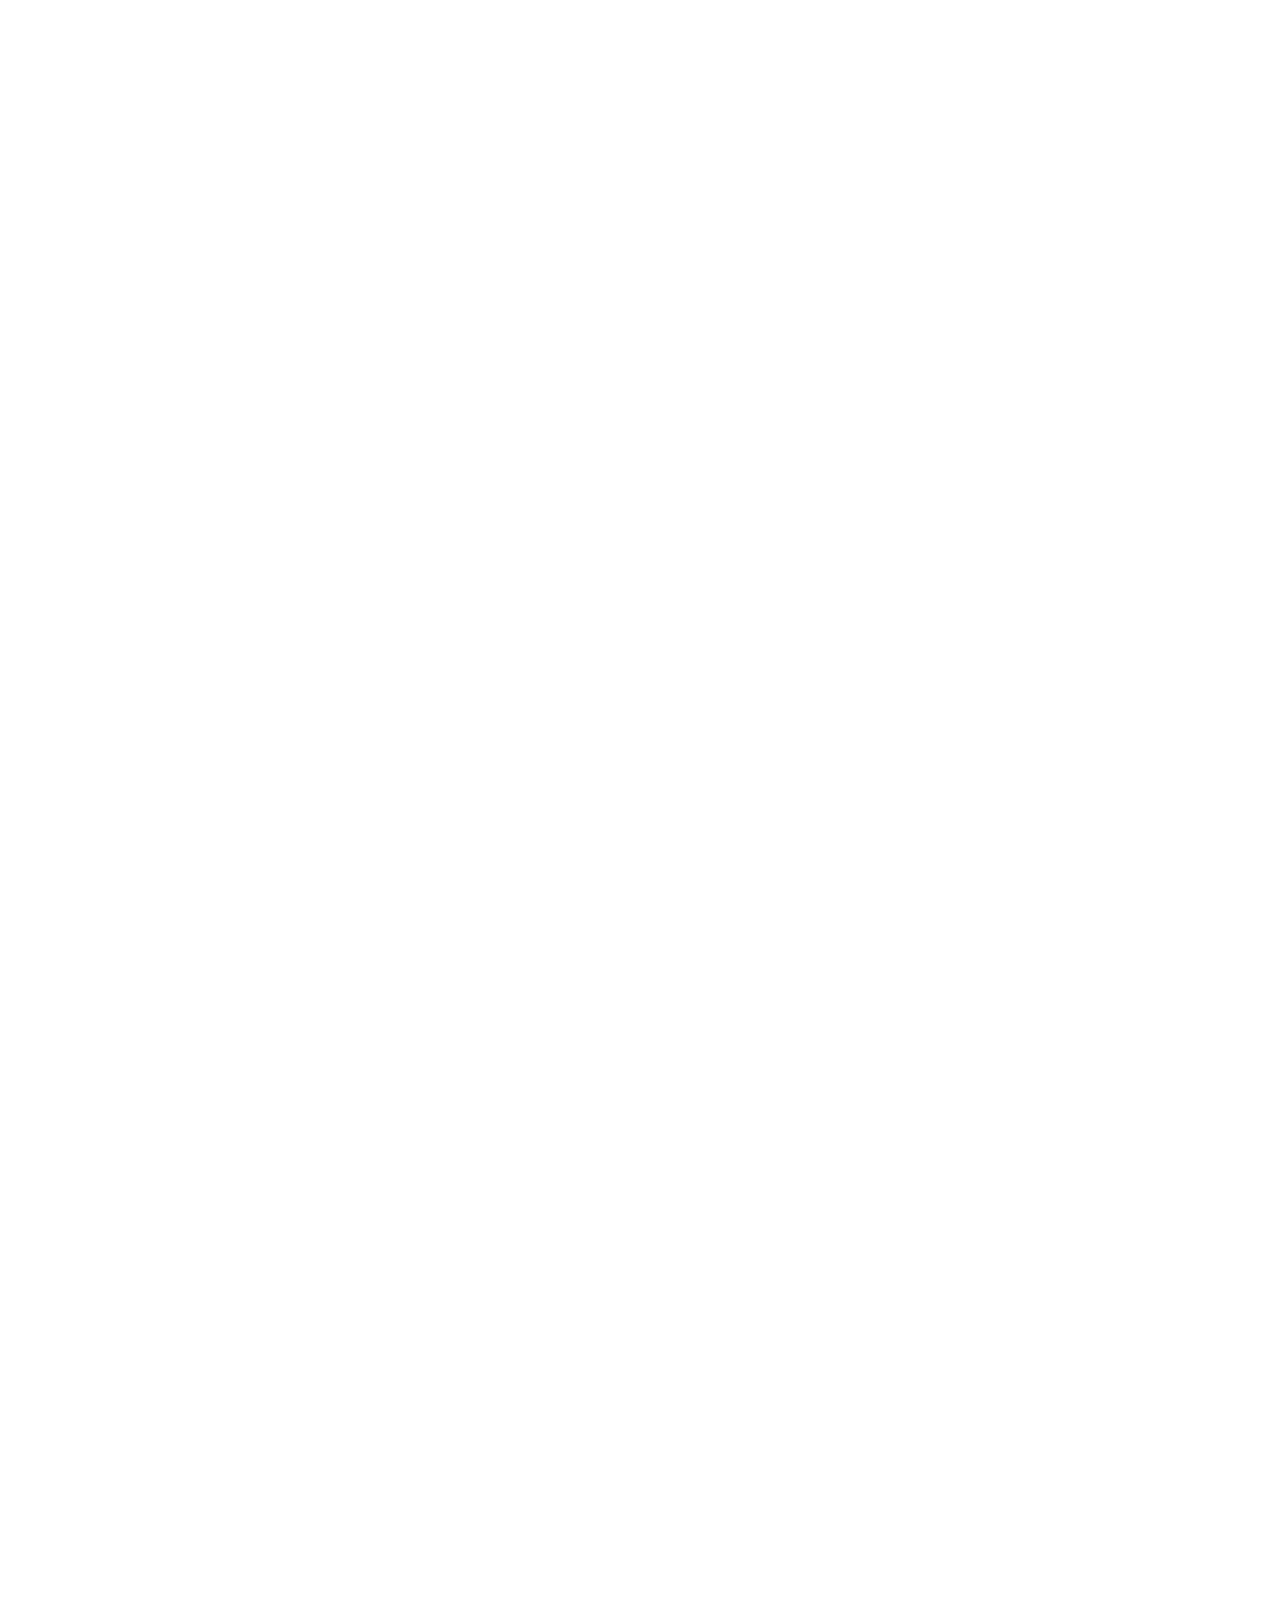
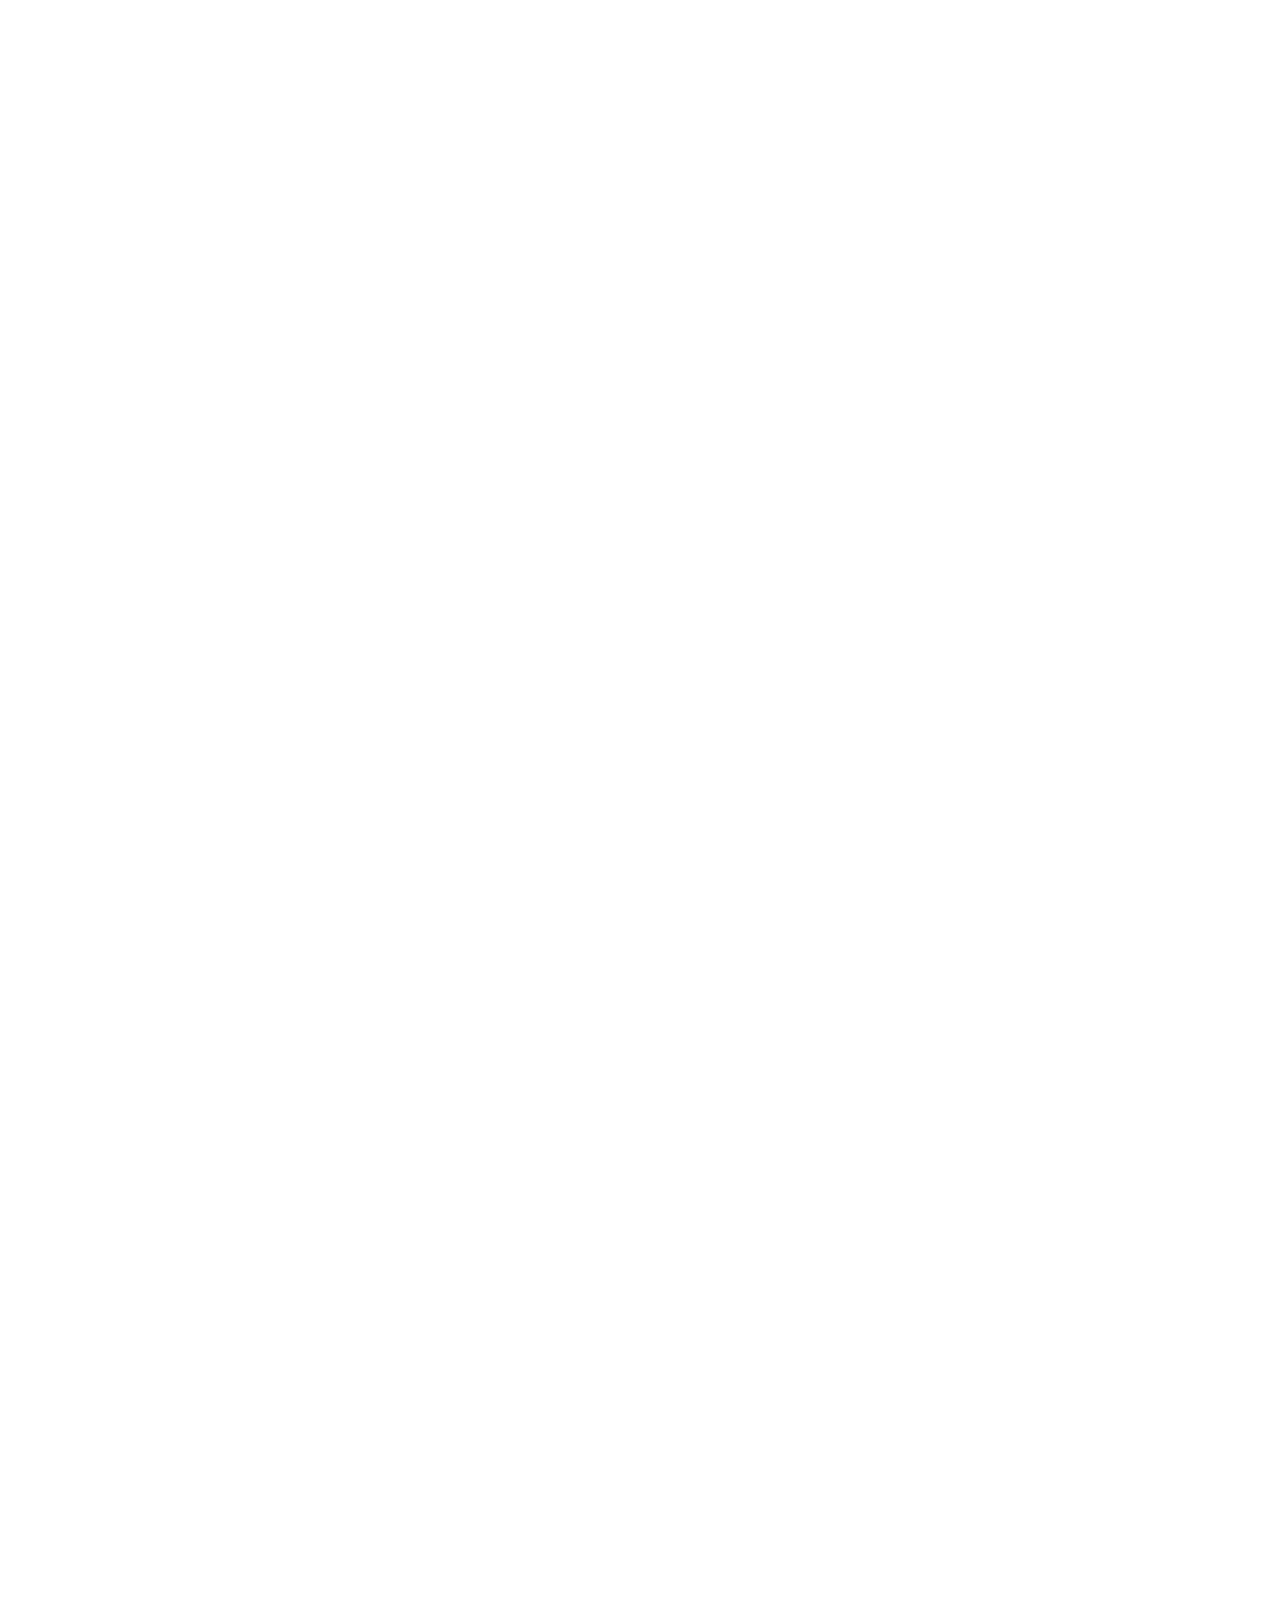
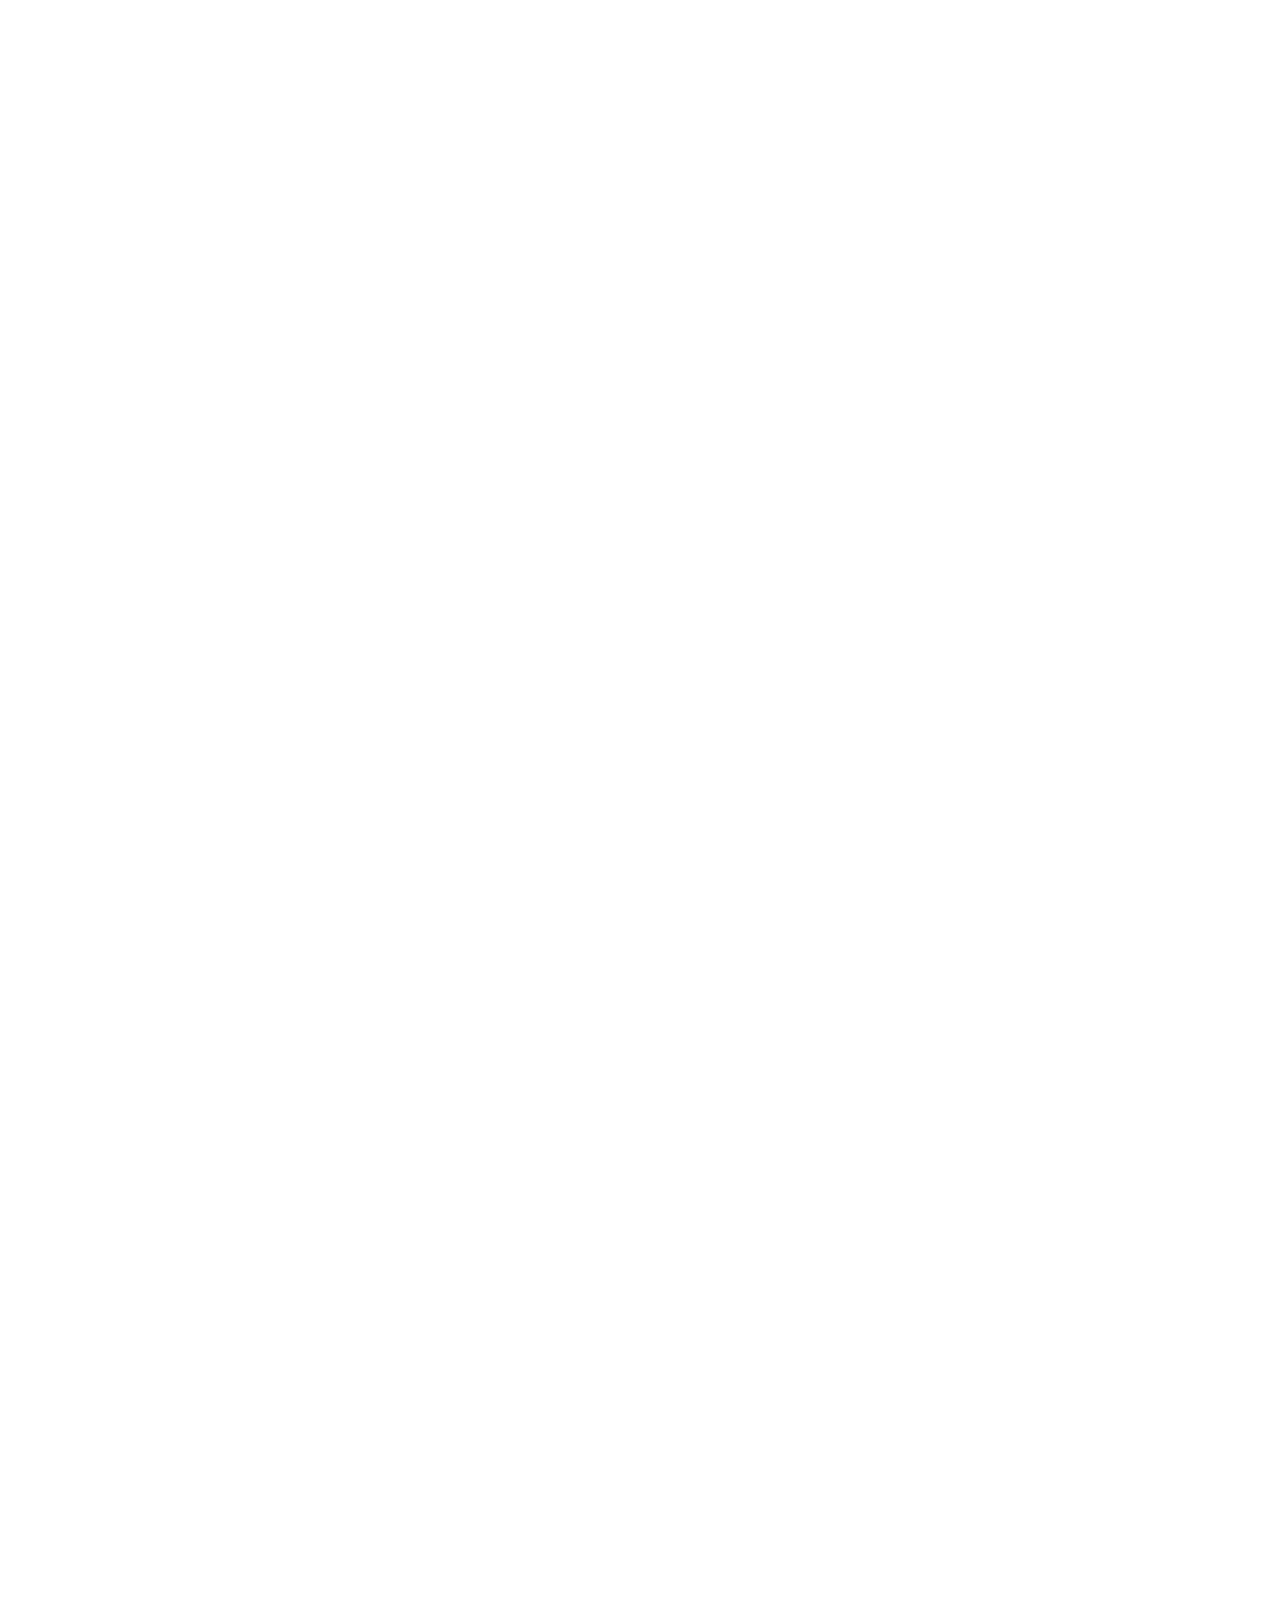
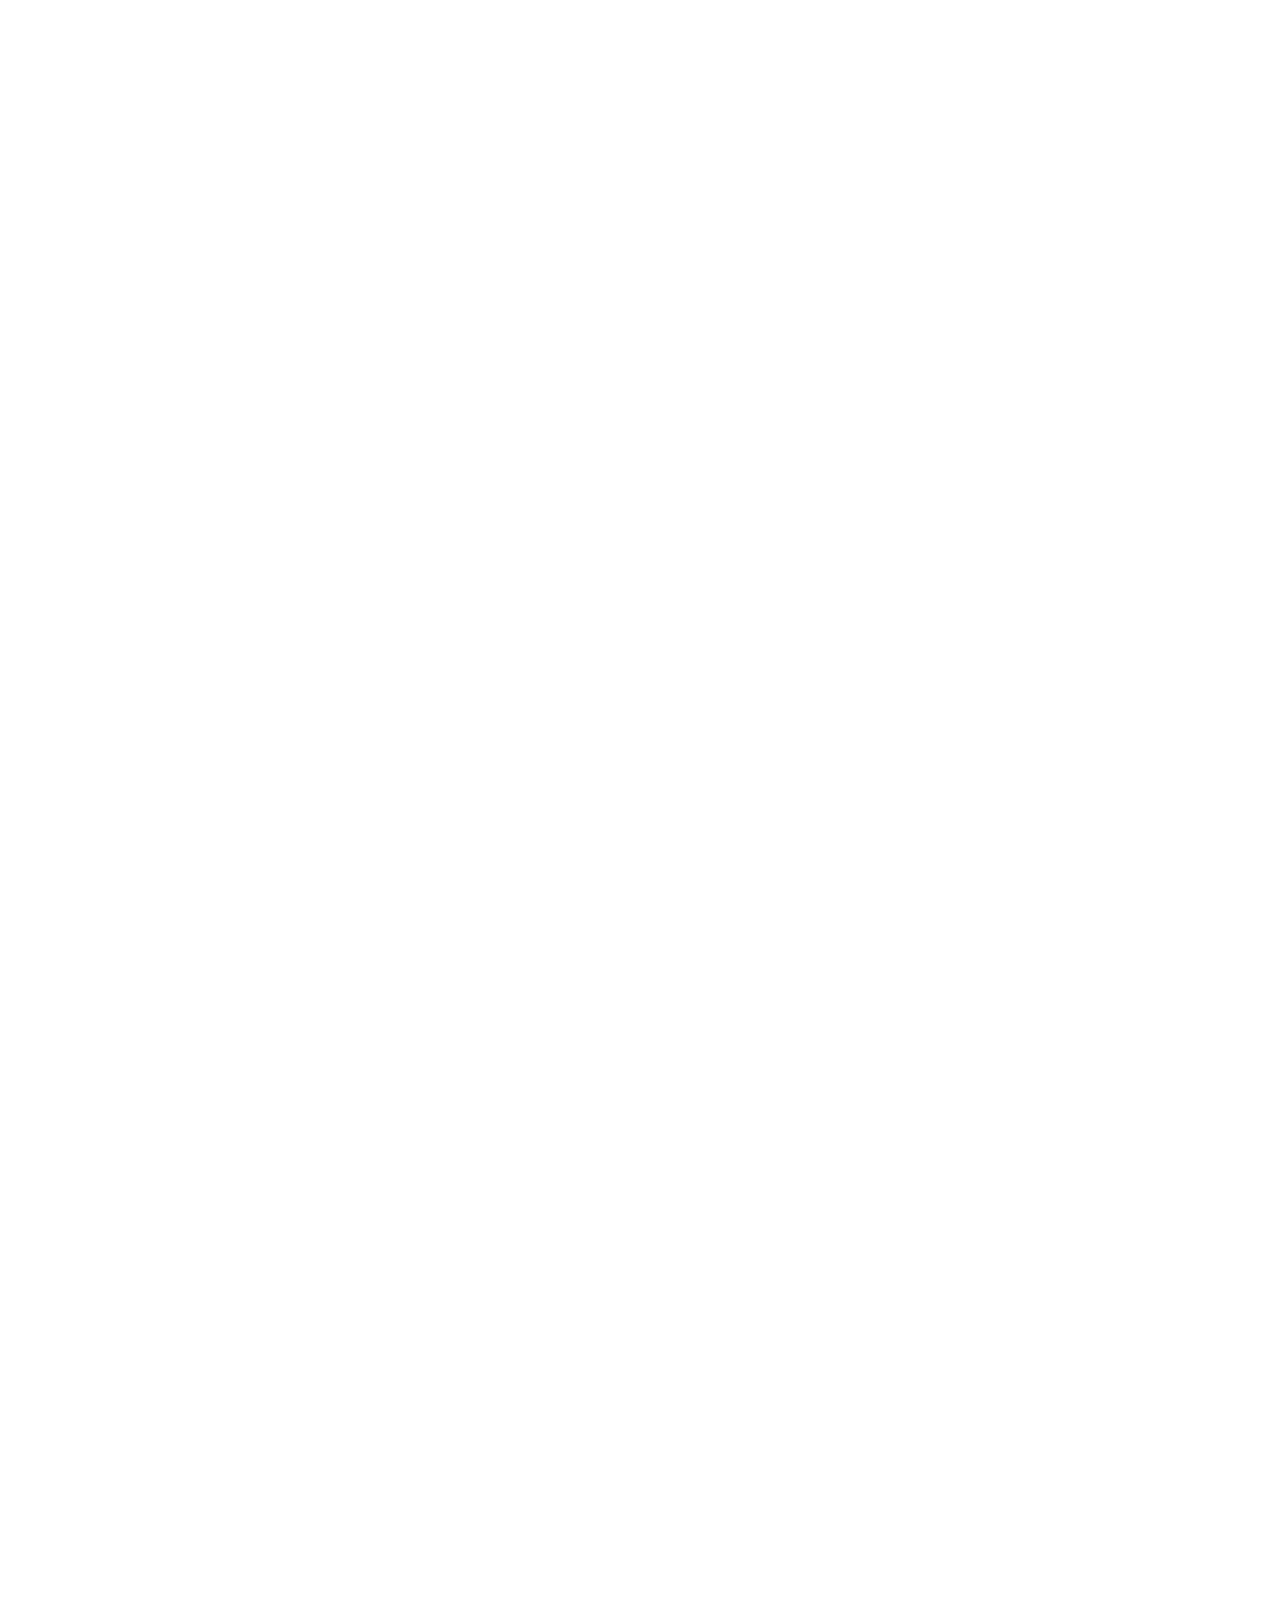
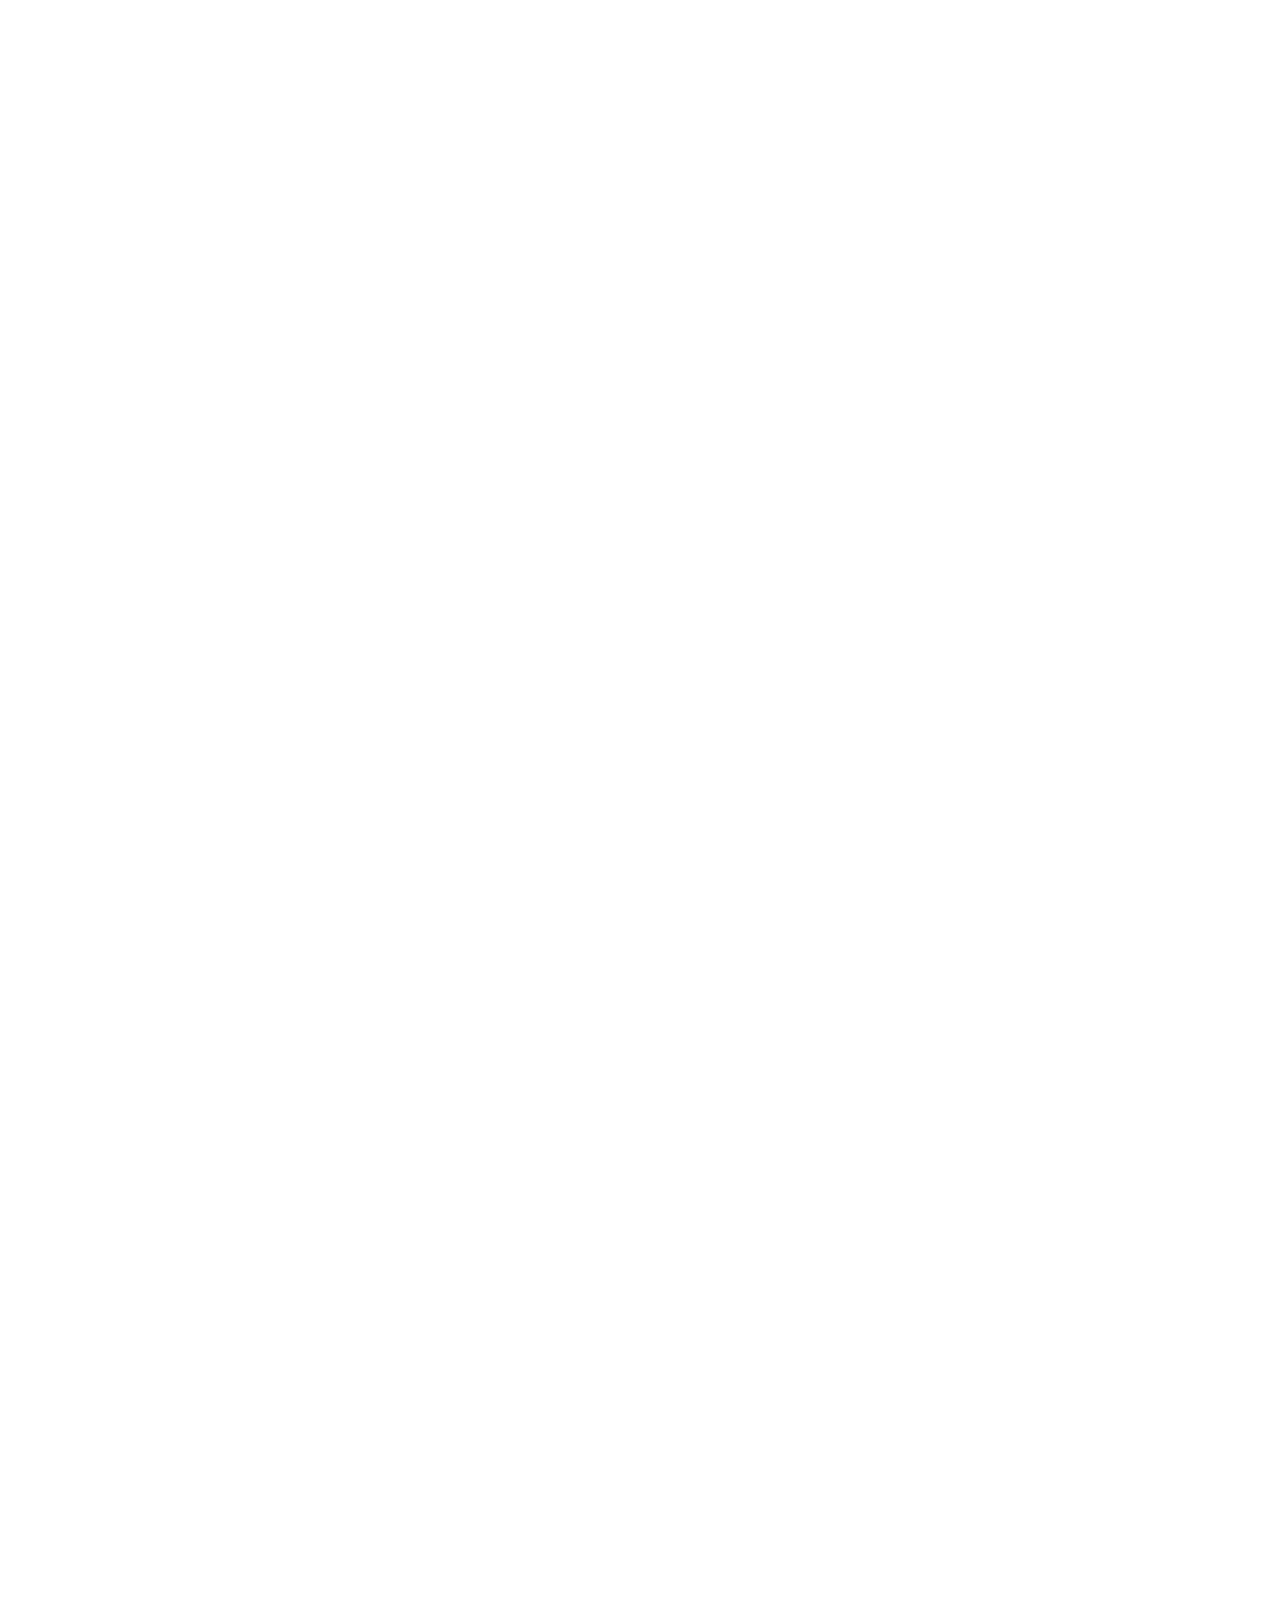
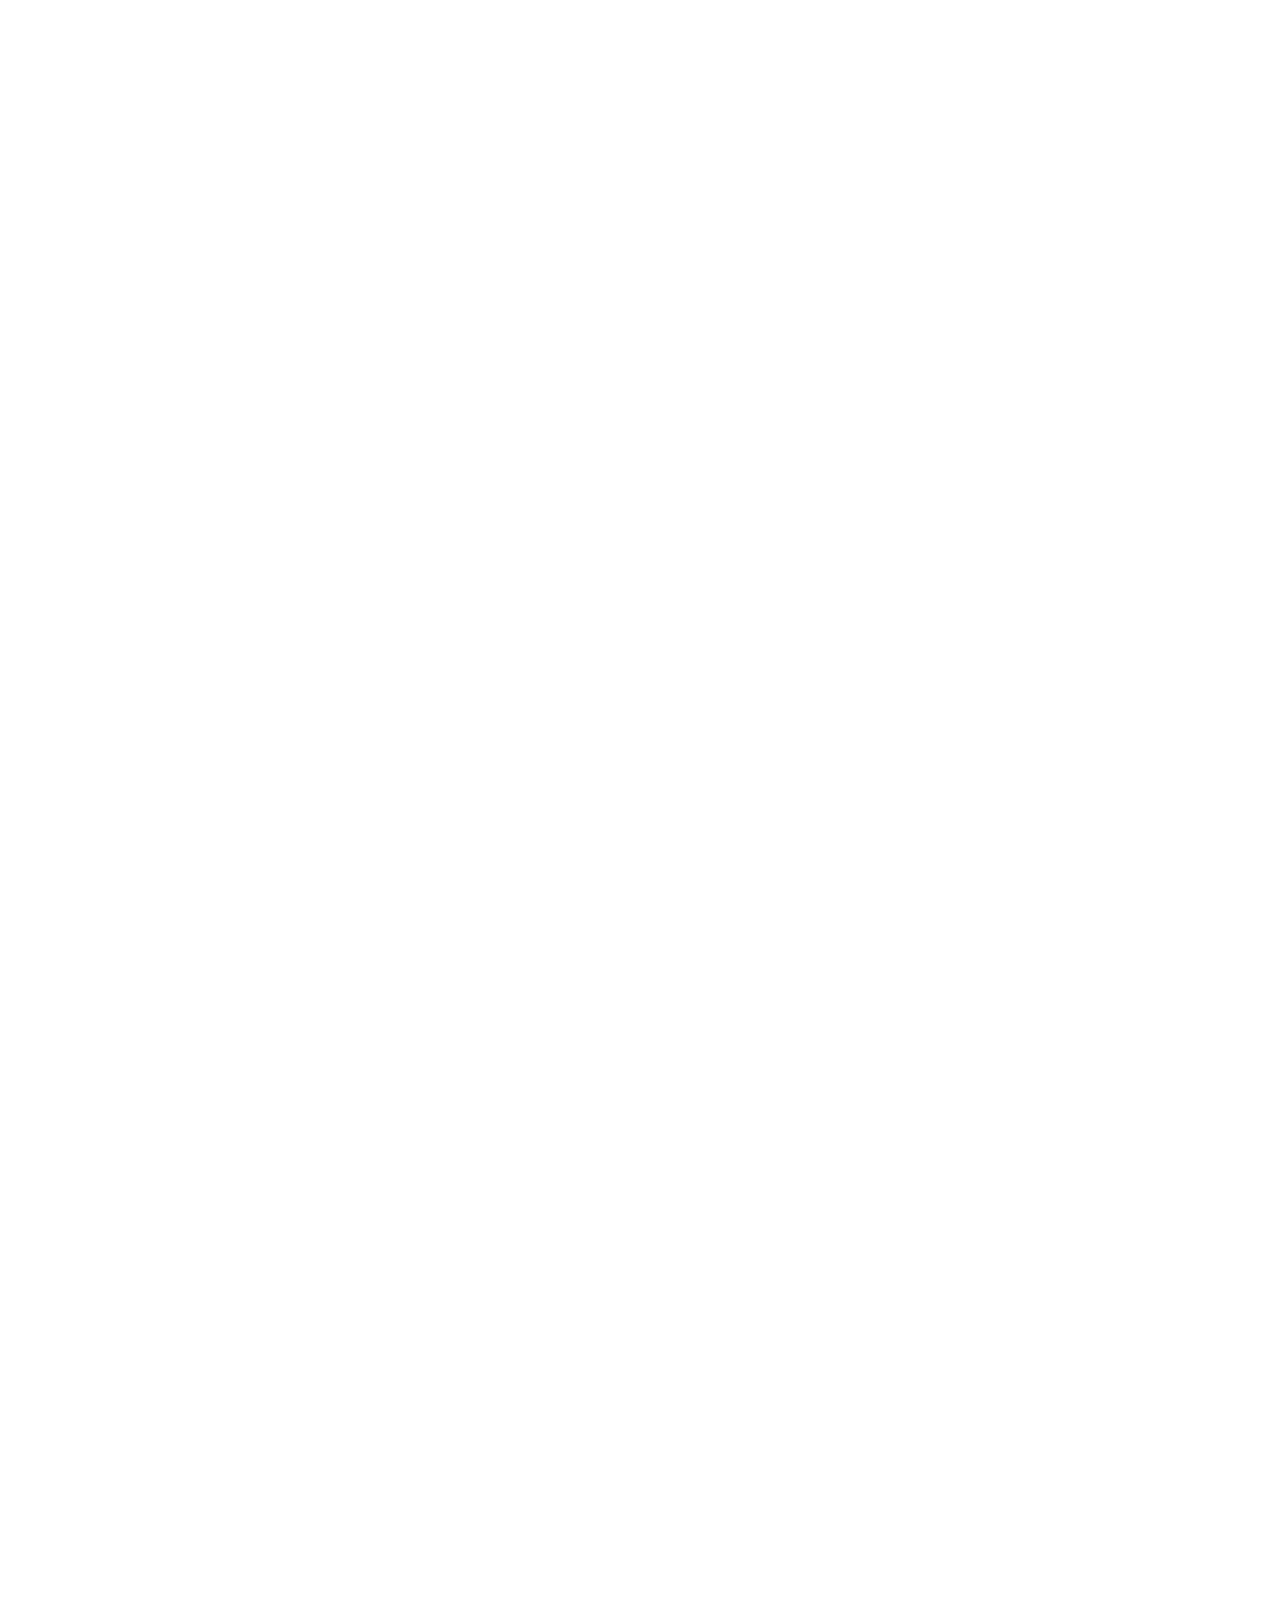
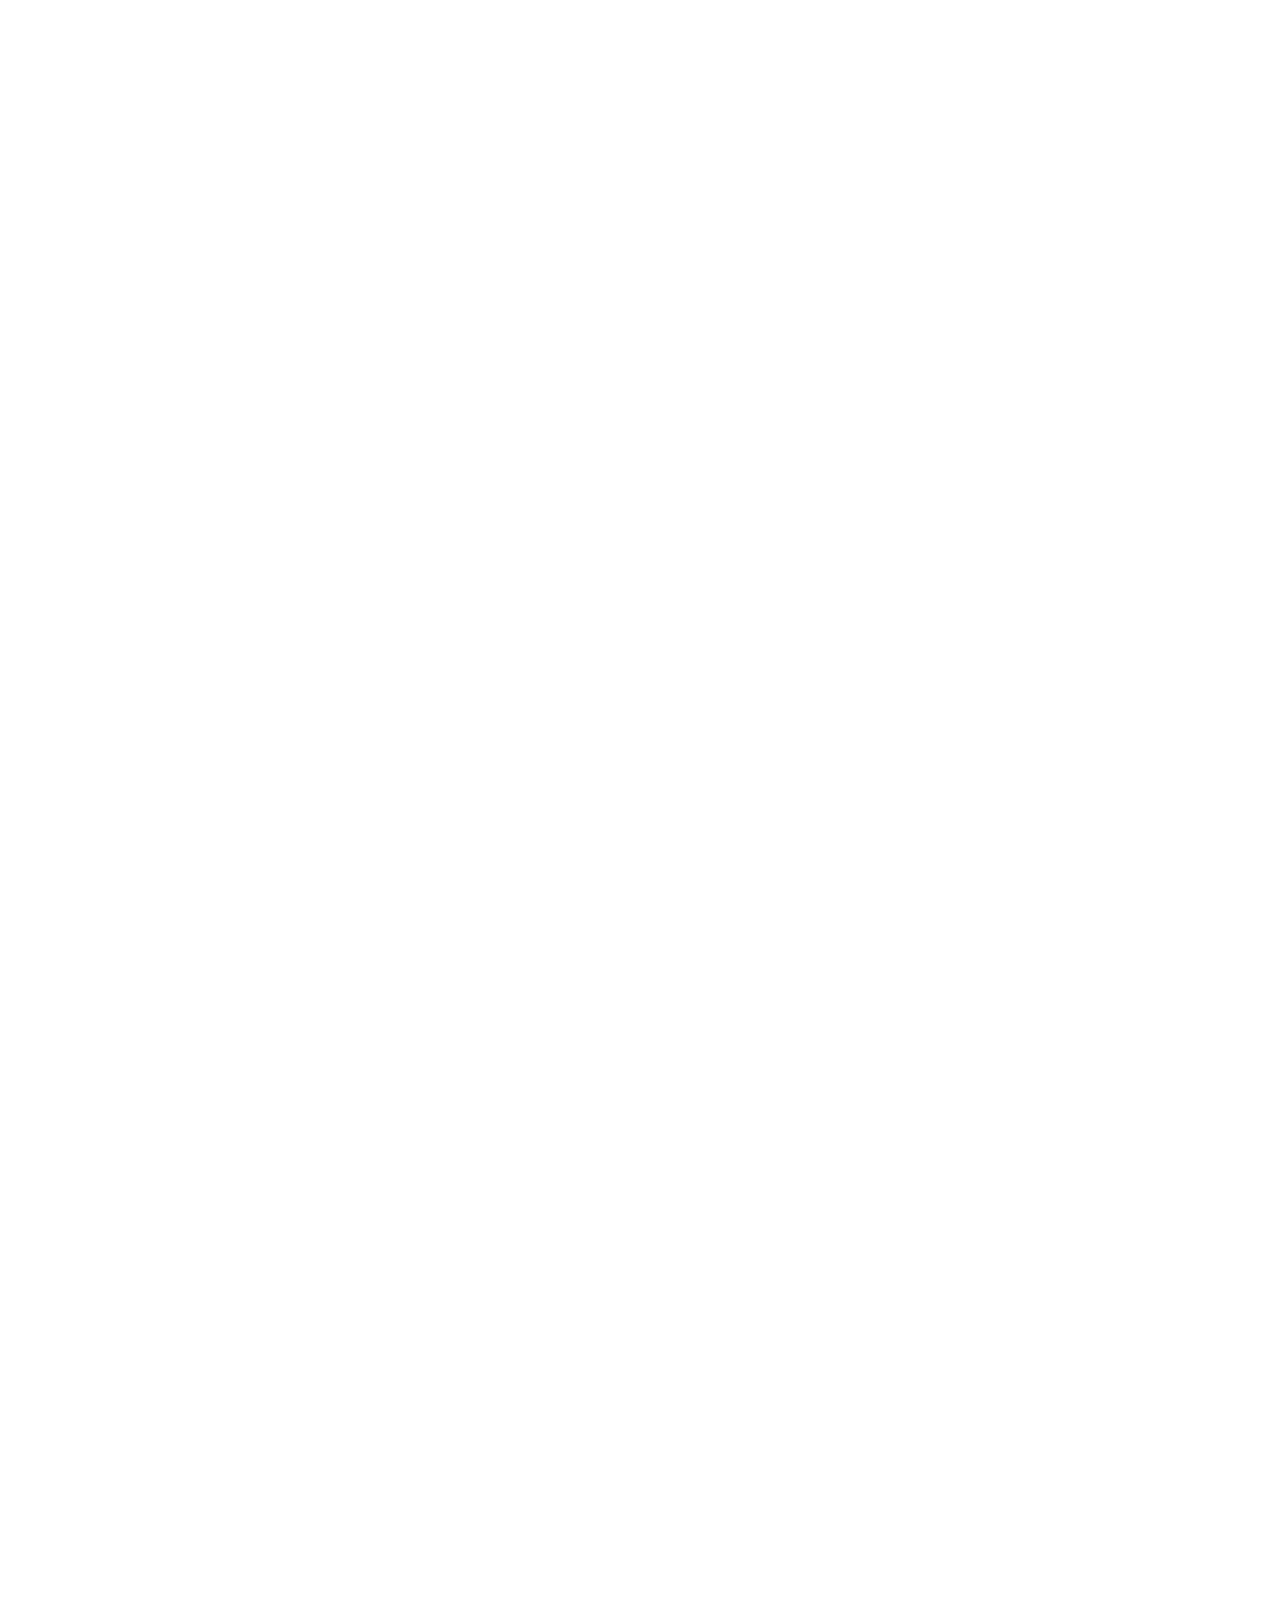
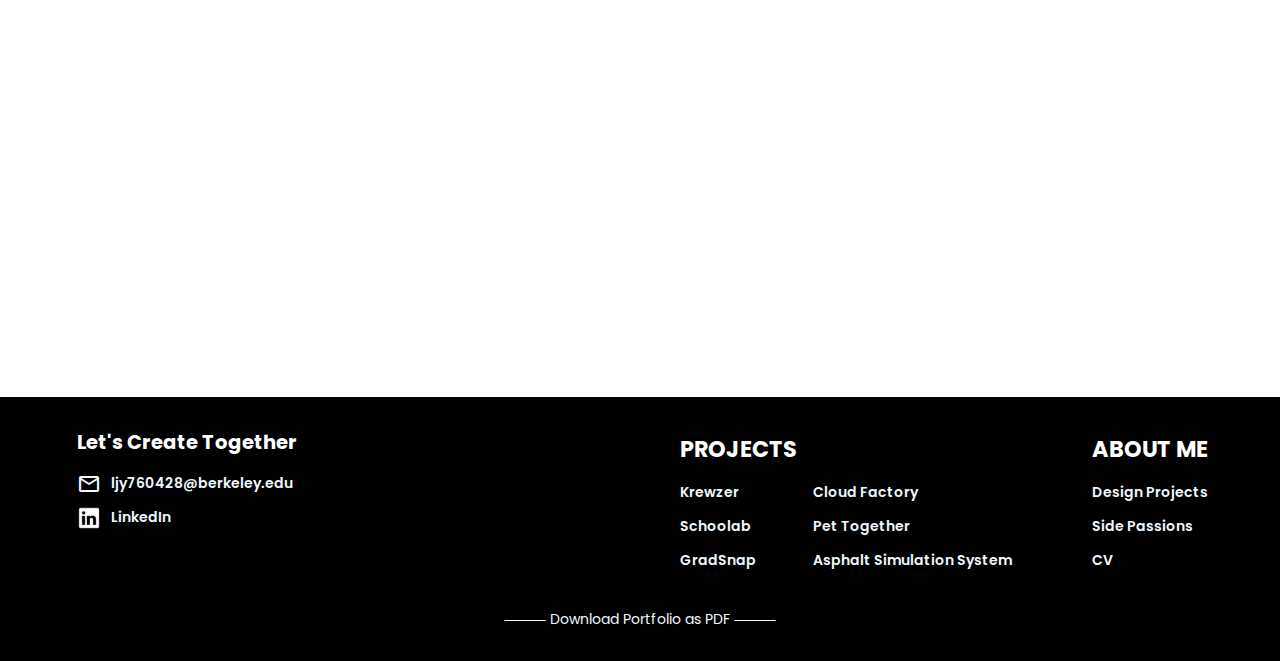
<file: gradsnap.html>
<!DOCTYPE html>

<html lang="en">
<head>
    <meta charset="utf-8">
    <meta http-equiv="X-UA-Compatible" content="IE=edge">
    <title>GradSnap</title>
    <meta name="description" content="">
    <meta name="viewport" content="width=device-width, initial-scale=1">
    <link rel="stylesheet" href="css/main.css">
    <link rel="stylesheet" href="css/gradsnap.css">

    <link rel="apple-touch-icon" sizes="180x180" href="/apple-touch-icon.png">
    <link rel="icon" type="image/png" sizes="32x32" href="/favicon-32x32.png">
    <link rel="icon" type="image/png" sizes="16x16" href="/favicon-16x16.png">
    <link rel="manifest" href="/site.webmanifest">
    <link rel="mask-icon" href="/safari-pinned-tab.svg" color="#d4a01f">
    <meta name="msapplication-TileColor" content="#2d89ef">
    <meta name="theme-color" content="#ffffff">
</head>
<!-- Google tag (gtag.js) -->
<script async src="https://www.googletagmanager.com/gtag/js?id=G-SFD78PRSTN"></script>
<script>
    window.dataLayer = window.dataLayer || [];

    function gtag() {
        dataLayer.push(arguments);
    }

    gtag('js', new Date());

    gtag('config', 'G-SFD78PRSTN');
</script>
<body>

<nav>
    <a href="index.html" class="logo">
        <img src="assets/main/logo.png" alt="logo">
    </a>

    <div class="nav-item-wrapper">
        <div class="project-menu">
            <div class="homepage-link">
                <a href="index.html" class="nav-item">Design Projects</a>
                <span class="material-symbols-outlined">expand_more</span>
            </div>
            <div class="projects">
                <a href="krewzer.html" class="project-item">Krewzer</a>
                <a href="schoolab.html" class="project-item">Schoolab</a>
                <a href="gradsnap.html" class="project-item">GradSnap</a>
                <a href="factory.html" class="project-item">Cloud Factory</a>
                <a href="pet.html" class="project-item">Pet Together</a>
                <a href="asphalt.html" class="project-item">Asphalt Simulation System</a>
            </div>
        </div>
        <a href="passion.html" class="nav-item passion">Side Passions</a>
        <a href="assets/CV_Jingyue_Li.pdf" target="_blank" class="nav-item">CV</a>
    </div>

    <div class="menu-drawer">
        <span class="material-symbols-outlined">menu</span>
    </div>
</nav>

<main>
    <section class="cover">
        <div class="mask"></div>
        <div class="description-wrapper">
            <div>
                <h1 class="name-title">
                    GradSnap
                </h1>
                <p class="description">
                    Create a graduation photo app in three days, which offers personalized and comprehensive services.
                    With transparent pricing, customizable features, and a wide range of options,
                    it ensures a hassle-free and enjoyable experience.
                </p>
            </div>

        </div>

    </section>


    <section class="intro">


        <div class="my-role">
            <div>
                <span>Timeline</span>
                <strong>Mar 31st 2023 - Apr 2nd 2023 (3 Days)</strong>
            </div>
        </div>

        <div class="general-content">
            <h3>Prompt</h3>
            <div class="content-container">
                Grad Snap is an innovative graduation photo app that aims to provide a convenient and personalized
                experience for graduates. My task is to design a user-friendly APP that allows users to easily access
                the app's comprehensive services related to graduation photography, post-production, makeup, and
                wardrobe rental. Consider the diverse needs of users and how to provide them with transparent pricing,
                customizable options, and an enjoyable and hassle-free experience.
            </div>
        </div>

        <div class="general-content">
            <h3>Design Process</h3>
            <div class="content-container">
                <img src="assets/gradsnap/design_process.png" alt="Design Process">
            </div>
        </div>

        <div class="general-content">
            <h3>Target Users</h3>
            <div class="content-container">
                <ul>
                    <li>College seniors who are about to graduate</li>
                    <li>Other graduating students (grad student, high school graduate etc.)</li>
                </ul>
            </div>
        </div>

        <div class="general-content">
            <h3>Research Goal</h3>
            <div class="content-container">
                Gain insights into how potential users perceive the graduation photo-taking process and any associated
                challenges.
            </div>

            <h3>Insights</h3>
            <div class="content-container insights">
                <figure>
                    <figcaption>Choice of Method</figcaption>
                    <img src="assets/gradsnap/method.png" alt="cake diagram">
                </figure>
                <figure>
                    <figcaption>Purpose</figcaption>
                    <img src="assets/gradsnap/purpose.png" alt="cake diagram">
                </figure>
                <figure>
                    <figcaption>Factors to Consider</figcaption>
                    <img src="assets/gradsnap/factors.png" alt="cake diagram">
                </figure>
            </div>
        </div>
        <div class="general-content">
            <h3>User Persona</h3>
            <div class="content-container">
                <p>
                    Extract users' features and goals, help me make informed design decisions that cater to the target
                    audience
                </p>
                <div class="persona">
                    <div class="left">
                        Characteristics
                        <ul>
                            <li>
                                Very interested in photography, often taking photos themselves or asking friends for
                                help.
                            </li>
                            <li>
                                Hoping to take unique and fashionable photos, with personalized choices for locations,
                                clothing, makeup, and other aspects.
                            </li>
                            <li>
                                Has a certain budget limitation, but does not want the quality of the photos to be
                                affected by budget issues.
                            </li>
                            <li>
                                Places emotional value on graduation photos, hoping to leave behind beautiful memories,
                                but also hoping that the photo-taking process is not too cumbersome or time-consuming.
                            </li>
                        </ul>
                    </div>
                    <div class="center">
                        <div class="image">
                            <img src="assets/gradsnap/portrait.png" alt="portrait of a girl">
                        </div>
                        <div>
                            <p>
                                Name: <strong>Amy Zun</strong>
                            </p>
                            <p>
                                Gender: <strong>Female</strong>
                            </p>
                            <p>
                                Age: <strong>22</strong>
                            </p>
                            <p>
                                Occupation: <strong>College student</strong>
                            </p>
                            <p>
                                Education <strong>level: Bachelor</strong>
                            </p>
                            <p>
                                Income level: <strong>No income</strong>
                            </p>
                            <p>
                                Residence: <strong>Urban area</strong>
                            </p>
                            <p>
                                Marital status: <strong>Single</strong>
                            </p>
                        </div>
                    </div>
                    <div class="right">

                        Expectations
                        <ul>
                            <li>Find photography services with a good reputation and reasonable prices that cover
                                everything from location selection, clothing, makeup, and post-production.
                            </li>
                            <li>Receive professional guidance and advice during the photo shoot to feel more natural and
                                presentable in front of the camera.
                            </li>
                            <li>The style of the photos matches the personal preferences.
                            </li>
                            <li>The entire photo shoot process
                                is not too cumbersome or laborious and can be completed within a relatively short time
                                frame.
                            </li>
                        </ul>
                    </div>
                </div>
            </div>
        </div>

        <div class="general-content">
            <h3>Competition Analysis</h3>
            <div class="content-container competition">
                <div class="title-column">
                    <div>Product</div>
                    <div>Description</div>
                    <div>Strength</div>
                    <div>Weakness</div>
                </div>
                <div class="columns">
                    <div class="row-title">
                        Trip Photography
                    </div>
                    <div>
                        Provide users with professional photography services, including photographers, venues, clothing,
                        and makeup styling, to help students take graduation photos.
                    </div>
                    <div>
                        <ul>
                            <li>Professional Team</li>
                            <li>Comprehensive Services</li>
                            <li>Online Booking</li>
                            <li>Diversified Options</li>
                        </ul>
                    </div>
                    <div>
                        <ul>
                            <li>Relatively High Price</li>
                            <li>Limited Service Scope</li>
                        </ul>
                    </div>
                </div>
                <div class="columns">
                    <div class="row-title">
                        One-click Graduation Photo
                    </div>
                    <div>
                        Offer customizable graduation photo generation with a quick and easy process. Users can select
                        photography locations, clothing, makeup, and other services, and share their photos
                        effortlessly.
                    </div>
                    <div>
                        <ul>
                            <li>one-stop service</li>
                            <li>support custom layouts, text, stickers</li>
                            <li>leveraging the WeChat social platform for easy sharing</li>
                        </ul>
                    </div>
                    <div>
                        <ul>
                            <li>limited photo quality</li>
                            <li>limited to WeChat users</li>
                        </ul>
                    </div>
                </div>
                <div class="columns">
                    <div class="row-title">
                        Professional photographer team
                    </div>
                    <div>
                        Professional teams that provides graduation photo shooting and post-production services
                    </div>
                    <div>
                        <ul>
                            <li>Professional Level</li>
                            <li>Personalized Service</li>
                            <li>Comprehensive Service</li>
                        </ul>
                    </div>
                    <div>
                        <ul>
                            <li>Expensive Price</li>
                            <li>Difficulty in Making Appointments</li>
                            <li>Limitations in Selection</li>
                        </ul>
                    </div>

                </div>
                <div class="feature-column">
                    <div class="row-title">GradSnap</div>
                    <div>
                        Our platform offers one-stop graduation photo services with professional and campus
                        photographers, resources such as locations, wardrobe, makeup, and styling. We provide
                        high-quality and affordable photo shoots for excellent graduation photos.
                    </div>
                    <div>
                        <ul>
                            <li>student &  freelance photographers</li>
                            <li>diverse options</li>
                            <li>independent control and personalized selection</li>
                            <li>comprehensive and one-stop services</li>
                            <li>online communication and appointments</li>
                            <li>transparent pricing</li>
                        </ul>
                    </div>
                    <div>
                        <ul>
                            <li>existing Huge market competition</li>
                        </ul>
                    </div>
                </div>
            </div>
        </div>

        <div class="general-content">
            <h3>Problem Statement</h3>
            <div class="content-container">
                University students need affordable, enjoyable, and high-quality graduation photo shoots that meet their
                expectations, as they want to capture the important moments of their lives.
            </div>
        </div>

        <div class="general-content">
            <h3>Information Architecture</h3>
            <div class="content-container">
                <img src="assets/gradsnap/info-architecture.png" alt="Information Architecture">
            </div>
        </div>

        <div class="general-content graphics">
            <div class="left">
                <h3>Illustration Design</h3>
                <figure style="">
                    <figcaption style="text-align: center">
                        Designed with inspiration from <a href="https://getillustrations.com" target="_blank" class="design-origin">getillustrations.com</a>
                    </figcaption>
                    <img src="assets/gradsnap/illustration.png" alt="illustration art">
                </figure>
            </div>
            <div class="right">
                <div class="color">
                    <h3>Color Scheme</h3>
                    <div class="color-scheme">
                        <div style="background-color: #f8d90f;">#F8D90F</div>
                        <div style="background-color: #3fbdf1;">#3FBDF1</div>
                        <div style="background-color: #d3dd18;">#D3DD18</div>
                    </div>
                </div>
            </div>
        </div>


    </section>

    <section class="final-prototype">
        <div class="general-content">
            <h3 id="main-title">Final Prototype</h3>
            <strong>Create the prototypes based on the information architecture</strong>
            <img style="margin-top: 60px" src="assets/gradsnap/proto-struct.png" alt="">
        </div>

        <div class="show-proto splash">
            <div>
                <h3>Splash Screen</h3>
                <p>
                    In addition to requiring users to log in or register, consider allowing guests to access the
                    platform, which would make it more user-friendly.</p>
            </div>
            <div class="proto-img-cont">
                <img src="assets/gradsnap/splash1.png" alt="">
            </div>
            <div class="proto-img-cont">
                <img src="assets/gradsnap/splash2.png" alt="">
            </div>
        </div>

        <div class="show-proto _splash">
            <div class="proto-img-cont">
                <img src="assets/gradsnap/splash3.png" alt="">
            </div>
            <div class="proto-img-cont">
                <img src="assets/gradsnap/splash4.png" alt="">
            </div>
            <div class="proto-img-cont">
                <img src="assets/gradsnap/splash5.png" alt="">
            </div>
            <div>
                <h3>Personalized Registration</h3>
                <p>
                    Gain a basic understanding of user preferences in order to make better recommendations for future
                    services.
                </p>
            </div>

        </div>
        <div class="show-proto annoy-section-with-pointer homepage">
            <div class="left-side">
                <h3>Homepage</h3>
                <p style="top: 14%">
                    One-stop service for convenience
                </p>
                <p style="top: 51%">
                    Recommend selected local services, users can find the service they want with just one swipe
                </p>
            </div>
            <div class="proto-img-cont">
                <img src="assets/gradsnap/home.png" alt="">

                <span class="dash material-symbols-outlined" style="top: 15%; left: -10%">horizontal_rule</span>
                <span class="dash material-symbols-outlined" style="top: 52%; left: -10%">horizontal_rule</span>
                <span class="dash material-symbols-outlined" style="top: 6%; right: -10%">horizontal_rule</span>
                <span class="dash material-symbols-outlined" style="top: 20%; right: -10%">horizontal_rule</span>
            </div>
            <div>
                <p style="top: 5%">
                    Access your shopping cart and messages with ease.
                </p>
                <p style="top: 19%">
                    Diverse Options for better independent Control And Personalized Selection</p>
            </div>
        </div>
        <div class="show-proto annoy-section-with-pointer service">
            <div class="left-side">
                <h3>One-stop Solutions</h3>
                <p style="top: 39%">
                    Label indicate type of service
                </p>
                <p style="top: 57%">
                    Show works to attract users
                </p>
            </div>
            <div class="proto-img-cont">
                <img src="assets/gradsnap/service1.png" alt="">

                <span class="dash material-symbols-outlined" style="top: 40%; left: -10%">horizontal_rule</span>
                <span class="dash material-symbols-outlined" style="top: 58%; left: -10%">horizontal_rule</span>
                <span class="dash material-symbols-outlined" style="top: 12%; right: -10%">horizontal_rule</span>
                <span class="dash material-symbols-outlined" style="top: 44%; right: -10%">horizontal_rule</span>
                <span class="dash material-symbols-outlined" style="top: 79%; right: -10%">horizontal_rule</span>
            </div>
            <div>
                <p style="top: 11%">
                    Switch at any time, and quickly filter by category
                </p>
                <p style="top: 43%">
                    Essential information of the available offer.

                </p>
                <p style="top: 78%">
                    Favorite/add shopping cart
                </p>
            </div>
            <div class="proto-img-cont">
                <img src="assets/gradsnap/service2.png" alt="">

                <span class="dash material-symbols-outlined" style="top: 12%; left: -10%">horizontal_rule</span>
            </div>
        </div>
        <div class="show-proto annoy-section-with-pointer independent">
            <div class="left-side">
                <h3>Independent Services</h3>
            </div>
            <div class="proto-img-cont">
                <img src="assets/gradsnap/independent1.png" alt="">

                <span class="dash material-symbols-outlined" style="top: 12%; right: -10%">horizontal_rule</span>
            </div>
            <div>
                <p style="top: 11%">
                    Switch at any time, and quickly filter by category
                </p>

            </div>
            <div class="proto-img-cont">
                <img src="assets/gradsnap/independent2.png" alt="">

                <span class="dash material-symbols-outlined" style="top: 12%; left: -10%">horizontal_rule</span>
            </div>
        </div>
        <div class="photographer show-proto">
            <h3>Photographer</h3>
            <div class="annoy-section-with-pointer">
                <div class="proto-img-cont">
                    <img src="assets/gradsnap/photographer1.png" alt="">

                    <span class="dash material-symbols-outlined" style="top: 15%; right: -10%">horizontal_rule</span>
                    <span class="dash material-symbols-outlined" style="top: 35%; right: -10%">horizontal_rule</span>
                    <span class="dash material-symbols-outlined" style="top: 75%; right: -10%">horizontal_rule</span>
                </div>
                <div class="description-on-annoy-section">
                    <p style="top: 14%">
                        Display photographic works
                    </p>
                    <p style="top: 34%">
                        Details of the photographer, simple and clear, can be collected.
                    </p>
                    <p style="top: 74%">
                        Chat when a user feels interested
                    </p>
                </div>
                <div class="left-side description-on-annoy-section">
                    <p style="top: 44%">
                        Same photographer/studio specific services
                    </p>
                    <p style="top: 64%">
                        User evaluation with pictures, real feedback
                    </p>
                </div>
                <div class="proto-img-cont">
                    <img src="assets/gradsnap/photographer2.png" alt="">

                    <span class="dash material-symbols-outlined" style="top: 45%; left: -10%">horizontal_rule</span>
                    <span class="dash material-symbols-outlined" style="top: 65%; left: -10%">horizontal_rule</span>
                </div>

            </div>
        </div>

        <div class="show-proto service-details">
            <h3>Service Details</h3>
            <div class="annoy-section-with-pointer">
                <div class="proto-img-cont">
                    <img src="assets/gradsnap/detail1.png" alt="">

                    <span class="dash material-symbols-outlined" style="top: 35%; right: -10%">horizontal_rule</span>
                    <span class="dash material-symbols-outlined" style="top: 70%; right: -10%">horizontal_rule</span>
                </div>
                <div class="description-on-annoy-section">
                    <p style="top: 34%">
                        Detailed information of the service, simple and clear, can be collected.
                    </p>
                    <p style="top: 69%">
                        Check availability and select time to add to cart
                    </p>
                </div>
                <div class="proto-img-cont">
                    <img src="assets/gradsnap/detail2.png" alt="">
                </div>
            </div>
        </div>
        <div class="show-proto appointment">
            <h3>View appointment time/<br>
                Select time to add purchase</h3>

            <div class="image-container">
                <img src="assets/gradsnap/appointment.png" alt="appointment">
            </div>
        </div>

        <div class="show-proto cart">
            <div class="annoy-section-with-pointer">
                <h3>Shopping Cart</h3>

                <div class="description-on-annoy-section left-side">
                    <p style="top: 9%">
                        View your order
                    </p>
                    <p style="top: 19%">
                        Service type, details, quantity, distance, appointment time, price,
                        and quantity at a glance.
                    </p>
                    <p style="top: 62%">
                        Click to return to the service page to continue purchasing
                    </p>
                    <p style="top: 79%">
                        Specify the total amount, pay with ease.
                    </p>
                </div>
                <div class="proto-img-cont">
                    <img src="assets/gradsnap/cart.png" alt="">
                    <span class="dash material-symbols-outlined" style="top: 10%; left: -10%">horizontal_rule</span>
                    <span class="dash material-symbols-outlined" style="top: 20%; left: -10%">horizontal_rule</span>
                    <span class="dash material-symbols-outlined" style="top: 63%; left: -10%">horizontal_rule</span>
                    <span class="dash material-symbols-outlined" style="top: 80%; left: -10%">horizontal_rule</span>
                </div>
            </div>
        </div>

        <div class="show-proto chat">
            <h3>Chat</h3>
            <div class="proto-img-cont">
                <img src="assets/gradsnap/chat1.png" alt="">
            </div>
            <div class="proto-img-cont">
                <img src="assets/gradsnap/chat2.png" alt="">
            </div>
        </div>

        <div class="show-proto annoy-section-with-pointer my-page">
            <h3>Personal Page</h3>
            <div class="proto-img-cont">
                <img src="assets/gradsnap/my-page.png" alt="">
                <span class="dash material-symbols-outlined" style="top: 30%; right: -10%">horizontal_rule</span>
                <span class="dash material-symbols-outlined" style="top: 45%; right: -10%">horizontal_rule</span>
                <span class="dash material-symbols-outlined" style="top: 65%; right: -10%">horizontal_rule</span>
            </div>
            <div>
                <p style="top: 29%">View favorites, history and cards</p>
                <p style="top: 44%">View your photographs</p>
                <p style="top: 64%">View your orders</p>
            </div>
        </div>
    </section>


    <section class="end-matters">
        <div class="general-content">
            <h3>Impact</h3>
            <div>
                Our graduation photo app provides a comprehensive platform for students to easily capture and cherish
                their graduation memories. Students can customize their photo shoots by choosing their preferred style,
                location, and wardrobe, and can even select from a variety of student photographers. In addition to
                offering high-quality photo shoots and post-production services, our app also serves as a platform for
                students to connect and collaborate with each other, further enhancing their campus experience.
            </div>
        </div>
        <div class="general-content">
            <h3>User Feedback</h3>
            <div>
                <ul>
                    <li>Convenient to find all information on one platform.</li>
                    <li>Easy to view photo shooting services and prices, making it easier to choose.</li>
                    <li>Personalized selection and recommendations are practical and better meet users' needs.</li>
                    <li>Clear interface and simple operation, making it comfortable to use.</li>
                    <li>Suggestions to add discounts to make graduation photo services more affordable.</li>
                    <li>Suggestions to add other services such as photo selection and poster making to better meet
                        users' needs.</li>
                </ul>
            </div>
        </div>
    </section>


    <section class="end-matters">

        <div class="prev-next">
            <a href="schoolab.html" style="display: flex; align-items: end">
                <span style="font-size: 12px;">previous project</span>
                <span>< schoolab</span>
            </a>
            <a href="factory.html" style="margin-left: auto">
                <span style="font-size: 12px">next project</span>
                <span>cloud factory ></span>
            </a>
        </div>

    </section>
</main>

<footer>

    <div class="contact-me">
        <h2>Let's create together</h2>
        <div class="contact">
                    <span class="material-symbols-outlined">
                            mail
                    </span>
            <a href="mailto:ljy760428@berkeley.edu">

                ljy760428@berkeley.edu
            </a>
        </div>

        <div class="contact">
                    <span class="linkedin-logo">
                    </span>
            <a href="https://www.linkedin.com/in/jingyueli/" target="_blank">
                LinkedIn
            </a>
        </div>
    </div>

    <div class="footer-content">
        <div class="footer-column">
            <h3>projects</h3>
            <div class="project-split">
                <div class="c1">
                    <a href="krewzer.html">krewzer</a>
                    <a href="schoolab.html">schoolab</a>
                    <a href="gradsnap.html">GradSnap</a>
                </div>
                <div class="c2">
                    <a href="factory.html">cloud factory</a>
                    <a href="pet.html">pet together</a>
                    <a href="asphalt.html">asphalt simulation system</a>
                </div>
            </div>
        </div>
        <div class="footer-column">
            <h3>about me</h3>
            <a href="index.html">design projects</a>
            <a href="passion.html">side passions</a>
            <a href="assets/CV_Jingyue_Li.pdf" target="_blank">CV</a>
        </div>
    </div>

</footer>

<div class="download">
    <a href="assets/portfolio_Jingyue_Li.pdf" target="_blank">&#11835; Download Portfolio as PDF &#11835;</a>
</div>

<script src="./js/main.js"></script>

</body>
</html>
</file>
<file: css/main.css>
@import url('https://fonts.googleapis.com/css2?family=Poppins:ital,wght@0,100;0,200;0,300;0,400;0,500;0,600;0,700;0,800;0,900;1,100;1,200;1,300;1,400;1,500;1,600;1,700;1,800;1,900&display=swap');
@import url('https://fonts.googleapis.com/css2?family=Material+Symbols+Outlined:opsz,wght,FILL,GRAD@48,400,0,0');

body {
    margin: 0;
    padding: 0;
    font-size: 18px;
    overflow-x: hidden;
    font-family: 'Poppins', sans-serif;
    line-height: 1.7em;
    letter-spacing: 0;
}

main {
    overflow: hidden;
}

section {
    margin: 80px 20%;
}

h1 {
    font-size: 1.8em;
}

h2 {
    font-size: 1.4em;
}

h1, h2 {
    text-transform: capitalize;
}

h1, h2, h3 {
    line-height: initial;
}

.material-symbols-outlined {
    color:aliceblue;
}


section:not(.cover) > div,
section:not(.cover) > h2 {
    transition: .5s all ease-out;
    opacity: 0;
    position: relative;
    top: 8vh;
}

nav {
    display: flex;
    flex-direction: row;
    padding: 0;
    margin: 0;
    place-items: center;
    height: calc(60px + 3vmax);
    position: fixed;
    width: 100%;
    z-index: 9;
    transition: all .5s ease-out;
}

nav a {
    font-weight: 600;
}
nav .nav-item-wrapper {
    height: 100%;
    display: flex;
    align-items: center;
}
nav .nav-item {
    height: 100%;
    display: flex;
    align-items: center;
}

nav .menu-drawer {
    margin: 0 20px 0 auto;
    transition: all .3s ease-out;
    display: none;
}

nav .menu-drawer:hover {
    opacity: .8;
}
nav .project-menu {
    height: 100%;
}
nav .project-menu {
    transition: all .4s ease-out;
}

nav .projects {
    display: flex;
    flex-direction: column;
    -webkit-transition: all .4s ease-out;
    -moz-transition: all .4s ease-out;
    -ms-transition: all .4s ease-out;
    -o-transition: all .4s ease-out;
    transition: all .4s ease-out;
    overflow: hidden;
    opacity: 0;

    visibility: hidden;
    position: relative;
    right: 2em;
    bottom: 1em;

    align-items: center;
    background-color: aliceblue;
    padding: 1.5em 2em 2em 2em;
    max-width: 10em;
}
nav .projects a {
    color: black;
    font-weight: normal;
    padding-top: .8em;
    line-height: 1.5em;
    text-align: center;
}

nav .show-projects {
    opacity: 1;
    visibility: visible;
}
nav .homepage-link {
    display: flex;
    align-items: center;
    height: 100%;
}
nav .homepage-link .material-symbols-outlined {
    cursor: pointer;
    padding: 0 .3em;
    display: flex;
    align-items: center;
    justify-content: center;
    transition: all .4s ease-out;
    rotate: 0deg;
}

.logo {
    display: inline-block;
    width: calc(30px + 3vmax);
    height: calc(30px + 3vmax);
    margin-left: 5%;

    position: relative;
    z-index: 999;
}

.cover {
    display: flex;
    height: 80vh;
    z-index: -9;
    margin: 0;
    overflow: hidden;
    position: relative;
    background-repeat: no-repeat;
}

.cover p {
    font-weight: 600;
}

.cover > .mask {
    position: absolute;
    top:0;
    height: 100%;
    z-index: 0;
    width: 100%;
    background-color: black;
}

.description-wrapper {
    margin-left: 10%;
    position: relative;
}

img {
    width: 100%;
    height: 100%;
    object-fit: contain;
}

.nav-item-wrapper {
    margin-left: auto;
    display: flex;
    flex-direction: row;
    margin-right: 6%;
}

.appendElement {
    animation: append-animate .3s ease-out;
    position: fixed;
    left: 0;
    width: 100%;
    height: 600px;
    max-height: 80%;
    background-color: rgba(0,0,0,.7);
    z-index: 8;
    display: flex;
    justify-content: center;
}


@media screen and (max-width: 500px) {
    nav .nav-item {
        padding-bottom: 5px;
    }

}

.nav-item {
    display: flex;
    width: fit-content;
    margin-left: 3em;
    place-content: center;
    color:aliceblue;
}
.passion {
    margin-left: 1em;
}

.nav-item-wrapper a {
    transition: all .3s ease-out;
}

.nav-item-wrapper a:hover {
    color: rgb(141, 176, 251);
}
/*above styles nav bar*/


/*below styles footer*/

footer {
    background-color: black;
    display: flex;
    padding-bottom: 30px;
    padding-left: 6%;
}

.contact-me {
    color: white;
    display: flex;
    flex-direction: column;
    height: 100%;
    margin-top: 20px;
}


.footer-content {
    display: grid;
    grid-template-columns: 2fr 1fr;
    column-gap: 30px;
    margin: 25px 6% 0 auto;
    color: white;
    justify-items: end;
}

.contact-me .contact {
    display: flex;
    align-items: center;
}

.contact-me .contact > span:first-child {
    margin-right: 10px;
}

.linkedin-logo {
    display: inline-block;
    background-image: url("../assets/linkedin.png");
    background-size: contain;
    width: 24px;
    height: 24px;
    filter: invert(1);
}

@media screen and (max-width: 820px) {
    footer{
        flex-direction: column;
    }
    .footer-content {
        margin-left: 0;
        justify-items: start;
    }
}

@media (max-width: 380px) {
    .footer-content {
        grid-template-columns: 1fr;
    }
}

.footer-column h3,
.footer-column .all-cap {
    text-transform: uppercase;
}

h2,
.footer-column a {
    text-transform: capitalize;
}

a {
    text-decoration: none;
    transition: all .3s ease-out;
}

.contact-me a,
.footer-column a {
    display: flex;
    color: aliceblue;
    padding: 5px 0;
}

.footer-column .project-split {
    display: grid;
    grid-template-columns: 1fr 1.5fr;
}

.prev-next > a:hover {
    color: rgb(155, 155, 155);
}

footer a:hover {
    color: rgb(155, 155, 155);
}

.download a:hover {
    color: rgb(155, 155, 155);
}

a:hover {
    color: rgb(155, 155, 155);
}

.prev-next > a > span:first-child {
    text-transform: capitalize;
    margin-bottom: -.1em;
}

.prev-next > a > span:nth-child(2) {
    font-weight: 600;
}

.prev-next {
    display: flex;
    position: relative;
    z-index: 2;
    margin-top: 120px;
}
.prev-next > a {
    display: flex;
    flex-direction: column;
    text-transform: uppercase;
    color: #000;
}


footer {
    font-weight: 600;
}

footer h2, footer h3 {
    margin: 10px 0;
}

.download {
    display: flex;
    justify-content: center;
    background-color: black;
    color: aliceblue;
    padding-bottom: 30px;
    position: relative;
    z-index: 1;
}

.download > a {
    color: aliceblue;
}

.gallery {
    padding-bottom: 5px;
}

/* width */
.gallery::-webkit-scrollbar {
    height: 15px;
    width: 15px;
}

/* Track */
.gallery::-webkit-scrollbar-track {
    background: #f1f1f1;
    border-radius: 100px;
}

/* Handle */
.gallery::-webkit-scrollbar-thumb {
    border-radius: 100px;
    background-color: gainsboro;
    /*background-image: linear-gradient(90deg, #7e93cb 0%, #a1acd2 99%);*/
    /*background-image: url(../assets/main/IMG_5427.jpeg);*/
    /*background-size: cover;*/
    /*background-position: center;*/
}

/* Handle on hover */
.gallery::-webkit-scrollbar-thumb:hover {
    /*background-image: linear-gradient(90deg, #3662d0 0%, #708ad4 99%);*/
}


@media (max-width: 1800px) {
    section {
        margin: 80px 15%;
    }
}

@media (max-width: 1600px) {
    section {
        margin: 80px 10%;
    }
}

@media (max-width: 1400px) {
    section {
        margin: 80px 10%;
    }
}

@media (max-width: 1280px) {
    body {
        font-size: 14px;
    }
}

@media (max-width: 1111px) {
    body {
        font-size: 13px;
    }
    section {
        margin: 80px 8%;
    }
}

@media (max-width: 465px) {
    body {
        font-size: 12px;
    }
    section {
        margin: 80px 5%;
    }

    nav .menu-drawer {
        display: flex;
        align-items: center;
        justify-content: center;
    }

    nav .nav-item-wrapper {
        position: fixed;
        top: 0;
        right: -100vw;
        margin: 0;
        height: 100%;
        width: 100%;
        flex-direction: column;
        align-items: center;
        background-color: black;
        padding-top: 30vh;

        transition: all .3s ease-out;
    }

    nav .visible {
        right: 0;
    }

    nav .nav-item {
        font-size: 20px;
        margin: 20px 0;
        height: auto;
    }

    nav .project-menu {
        height: auto;
        display: flex;
        flex-direction: column;
        align-items: center;
    }
    nav .homepage-link {
        height: auto;
        position: relative;
        left: 1.5em;
    }
    nav .homepage-link .material-symbols-outlined {
        rotate: -90deg;
    }
    nav .homepage-link .expand-rotate {
        rotate: 0deg;
    }
    nav .projects {
        max-height: 0;
        visibility: visible;
        opacity: 1;
        background-color: black;
        padding: 0;
        right: 0;
    }
    nav .projects a {
        color: aliceblue;
        margin-top: 1em;
    }
    nav .show-projects {
        max-height: 300px;
    }
}


.tag {
    color: #bbb;
    margin: 5px 0;
}
</file>
<file: css/homepage.css>
@import url('https://fonts.googleapis.com/css2?family=Noto+Serif:ital@1&display=swap');

body {
    overflow-y: hidden;
}

.loader {
    position: absolute;
    width: 100%;
    height: 100%;
    z-index: 99;
    opacity: 1;
    transition: all .2s ease-out;
    background-color: black;
    visibility: visible;

    display: flex;
    flex-direction: column;
    justify-content: center;
    align-items: center;
}

.loader-out {
    opacity: 0;
    visibility: hidden;
}

.loading-prompt {
    transition: all .4s ease-out;
    color: white;
    font-size: 1.6vmax;
    font-style: italic;
    font-family: 'Noto Serif', serif;
    font-weight: 400;
    margin-bottom: 10px;
    justify-content: center;
}


/*loader animation*/
.loader-animation {
    width: 48px;
    height: 48px;
    display: block;
    margin:15px auto;
    position: relative;
    color: #FFF;
    box-sizing: border-box;
    animation: rotation 1s linear infinite;
}
.loader-animation::after,
.loader-animation::before {
    content: '';
    box-sizing: border-box;
    position: absolute;
    width: 24px;
    height: 24px;
    top: 50%;
    left: 50%;
    transform: scale(0.5) translate(0, 0);
    background-color: #FFF;
    border-radius: 50%;
    animation: animloader 1s infinite ease-in-out;
}
.loader-animation::before {
    background-color: #ffc800;
    transform: scale(0.5) translate(-48px, -48px);
}

@keyframes rotation {
    0% {
        transform: rotate(0deg);
    }
    100% {
        transform: rotate(360deg);
    }
}
@keyframes animloader {
    50% {
        transform: scale(1) translate(-50%, -50%);
    }
}

/*loader animation above*/


nav > a {
    opacity: 0;
}

@keyframes sky-light-up {
    0% {
        background-color: #141e2b;
    }
    100% {
        background-color: #253551;
    }
}

.cover {
    flex-direction: row;
    align-items: center;
    position: relative;
    overflow: hidden;
    background-color: #000;
    /*animation: sky-light-up 3s ease-out 0.5s;*/
    /*animation-fill-mode: both;*/
}


@keyframes appear {
    from {
        opacity: 0;
    }
    to {
        opacity: 1;
    }
}

.description-wrapper {
    display: flex;
    flex-direction: column;
    color: aliceblue;
    max-width: 45%;
    height: fit-content;
    z-index: 1;
    font-weight: 500;
    animation: appear 2s ease-out .5s;
    animation-fill-mode: both;
}

nav {
    animation: appear 2s ease-out .5s;
    animation-fill-mode: both;
}

.name-title {
    aspect-ratio: 7.5/1;
    max-width: 65%;
    margin: 20px 0;
}


.cover-image-wrapper {
    background-image:url(../assets/main/logo.png);
    background-size: contain;
    background-repeat: no-repeat;
    display: inline-block;
    height: 40vmin;
    width: 40vmin;
    position: absolute;
    right: 10vw;
    z-index: 0;
    animation: appear 4s ease-in-out;
    animation-fill-mode: both;
}


.spacer-bottom-wrapper {
    /*display: none;*/
    position: relative;
    width: 110%;
    left: -5%;
    bottom: 5px;
    margin-bottom: -6vw;
}
.wave-wrapper {
    position: absolute;
    left: -5%;
    bottom: -2vw;
    z-index: 1;
    width: 110%;
    object-fit: cover;
    border: 0;
}
/**/
.cover {
    /*margin-bottom: 8vh;*/
}

svg {
    object-fit: cover;
    width: 100%;
    height: auto;
}

#w21, #w22, #w23, #w24, #w25, #wb2 {
    display: none;
}

.visual-cue {
    height: 15vh;
    display: flex;
    align-items: center;
}
@media (max-aspect-ratio: 1180/820) {
    .visual-cue {
        padding-top: 2%;
    }
}

.product-wrapper {
    display: flex;
    flex-direction: row-reverse;
}

#main-gradsnap-img {
    max-width: 35%;
}

.text-start > .product-wrapper {
    flex-direction: row;
}

.title-wrapper {
    display: flex;
    flex-direction: row;
    align-items: center;
    width: fit-content;
    position: relative;
}


.title-decoration {
    font-size: 1.85em;
    margin: 1.5vw;
    transform: scale(1,1.24);
}

.text-end .title-wrapper {
    right: calc(1.5em + 1.5vw);
}

.text-end .title-decoration {
    margin-left: 0;
}


.product-text {
    display: flex;
    flex-direction: column;
    max-width: 50%;
    place-content: center;
}

.product-text > .title-wrapper > h2 {
    display: flex;
    padding-bottom: 5px;
    border-bottom: 2px solid #253551;
    color: #253551;
    width: fit-content;
    transition: all .3s ease-out;
}

.product-text > .title-wrapper > h2:hover {
    background-color: #253551;
    color: rgb(255, 255, 255);
    border-radius: 2px;
    padding: 3px;
}


.product-description {
    font-weight: 600;
}

/* margin and size of the product picture*/
.product-image-wrapper {
    margin-right: auto;
    max-width: 45%;
}

.text-start .product-image-wrapper {
    margin-right: 0;
    margin-left: auto;
}

.experience p {
    font-weight: 600;
    margin: .2em 0;
}

.experience h2 {
    margin-bottom: 0;
}

main {
    position: relative;
    overflow:hidden;
}

.gray-circle {
    height: 40vw;
    width: 40vw;
    border-radius: 50%;
    background-color: #aaaaaa;

    position: absolute;
    bottom: -22vw;
    left: 3vw;

    z-index: -1;
}

/*---------------------------------------*/

.text-start .title-wrapper {
    flex-direction: row-reverse;
}

.text-start .title-decoration {
    margin-right: 0;
}

@media (max-width: 820px) {
    .product-wrapper {
        flex-direction: column;
        place-content: center;
        place-items: center;
    }

    .text-start > .product-wrapper {
        flex-direction: column;
    }

    .factory .title-wrapper {
        flex-direction: row;
        /*star align*/
        position: relative;
        right: calc(1.5em + 1.5vw);
    }

    .factory .title-decoration {
        margin-right: 1.5vw;
        margin-left: 0;
    }


    .pet, .factory, .asphalt {
        padding: 0;
    }

    .text-start .product-image-wrapper {
        margin-left: 0;
    }

    .product-text {
        max-width: 80%;
    }
    .product-image-wrapper {
        min-width: 80%;
        margin: 20px 0 0 0;
    }


    .text-start .title-wrapper {
        flex-direction: row;
        right: calc(1.5em + 1.5vw);
    }
    .text-start .title-decoration {
        margin-right: 1.5vw;
        margin-left: 0;
    }

    .name-title {
        max-width: 100%;
        margin: 15px 0;
    }
}


@media (max-width: 400px) {
    .name-title {
        margin: 10px 0;
    }
    .cover-image-wrapper {
        display: none;
    }

    .description-wrapper {
       max-width: 60%;
    }
}
</file>
<file: css/factory.css>
.final-design h3 {
    font-weight: 600;
}
.cover {
    background-image: url(../assets/factory/cover.png);
    background-size: cover;
    align-items: center;
}

.description-wrapper {
    max-width: 60%;
    z-index: 1;
    color: aliceblue;
}

.mask {
    opacity: .5;
}

h1{
    display: flex;
    align-items: end;
}

h1 > span {
    display: block;
    font-size: 50%;
    align-self: start;
}

.intro {
    display: flex;
}
.intro > img {
    max-width: 30%;
}
.intro > .text {
    display: flex;
    flex-direction: column;
    justify-content: center;
    align-items: start;
}

.learn-user > .image-wrapper {
    display: grid;
    grid-template-columns: repeat(5, 1fr);
}

.learn-user > .image-wrapper > img {
}

.empathy-map {
    margin-top: 100px;
    display: grid;
    grid-template-columns: repeat(6, 1fr);
    grid-gap: 30px;
    grid-template-areas:
    "h2 h2 h2 h2 h2 h2"
    "e1 e1 e2 e2 e3 e3"
    ".  e4 e4 e5 e5  .";
}

.empathy-map > h2 {
    grid-area: h2;
    font-weight: normal;
}
.empathy-map > figure {
    margin: 0;
}

.empathy-map > figure > img {
    height: auto;
}

.storyboard {
    display: flex;
    position: relative;
    margin-top: 100px;
}

.storyboard > img {
    max-width: 45%;
    opacity: .8;
}

.storyboard > .text-wrapper {
    position: absolute;
    top: 40%;
    left: 40%;
    width: 20%;
    height: 20%;
    display: flex;
    flex-direction: column;
    align-items: center;
    justify-content: center;
    z-index: 1;
}

.storyboard > .text-wrapper > p {
    text-align: center;
}

.wireframe {
    display: flex;
    flex-wrap: wrap;
    padding-top: 80px;
    background-image: url(../assets/factory/wb.png);
    background-size: cover;
    background-position: top;
}

.wireframe > .container1 {
    display: grid;
    grid-template-columns: repeat(4, 1fr);
    width: 60%;
    grid-gap: 20px;
    grid-template-areas:
    "s1 s2 s3 s4"
    "s5 s6 s7  ."
    "s8 s9  .  ."
    "s0 t1 t1  .";
}

.wireframe > .container1 > img {
    height: auto;
}

.wireframe > .container2 {
    display: flex;
    width: 40%;
    flex-direction: column;
    justify-content: flex-end;
}

.wireframe > .container2 > .gray-rr {
    display: grid;
    grid-template-columns: 1fr 1fr;
    grid-gap: 10px;
    background-color: #e6e6e6;
    border-radius: 10px;
    height: auto;
    overflow: hidden;
}

.wireframe > .container2 > .gray-rr > img {
    height: auto;
}

.wireframe > .container2 > .text-wrapper {
    display: flex;
    flex-direction: column;
    align-items: end;
}

.final-design {
    margin-top: 150px;
}

.final-design h2 {
    font-size: 2.4em;
}

.overview > .text {
    display: flex;
    flex-direction: row;
    align-items: center;
    justify-content: flex-start;
}

.fig-n-text > .text-wrapper {
    display: flex;
    flex-direction: column;
    justify-content: center;
}

.fig-n-text {
    display: flex;
    flex-direction: row;
}

.fig-n-text > figure {
    width: calc(50% - 15px);
}

.fig-n-text > .text-wrapper {
    width: 45%;
}

.fig-n-text > .text-wrapper > p {
    margin: 10px 0;
}

figcaption {
    text-align: center;
}

.homepage > figure,
.contact > figure,
.worker > figure {
    margin-left: 0;
    margin-right: auto;
}

.manager > figure,
.order > figure,
.shopping > figure {
    margin-left: auto;
    margin-right: 0;
}

.role-switch {
    display: grid;
    grid-gap: 30px;
    grid-template-columns: 1fr 1fr;
}
.role-switch > figure {
    margin: 0;
}

.log-in {
    margin-top: 80px;
    display: grid;
    grid-template-columns: 1fr 1fr;
    grid-gap: 30px;
}

.log-in > .text-wrapper {
    display: flex;
    flex-direction: column;
    justify-content: center;
}

.history-version {
    display: flex;
    flex-direction: column;
    align-items: center;
    position: relative;
    margin-top: 100px;
}

.history-version p {
    line-height: initial;
}
.history-version > .image-wrapper {
    display: flex;
    overflow-x: scroll;
    overflow-y: hidden;
    height: 300px;
    max-width: 100%;
}

.history-version > .image-wrapper > img {
    height: 100%;
    width: auto;
    border: 1px solid black;
}

.role-switch .move-down {
    position: relative;
    top: 100px;
}

.gray-circle {
    position: absolute;
    width: 20vw;
    height: 20vw;
    left: calc(50% - 10vw);
    top: 30px;
    background-color: #253551;
    opacity: 50%;
    border-radius: 50%;
    z-index: -1;
}

.prev-next {
    display: flex;
    margin-top: 60px;
}
.prev-next > a {
    display: flex;
    flex-direction: column;
    text-transform: uppercase;
    color: #000;
}


@media (max-width: 800px) {
    .history-version p {
        display: flex;
        flex-direction: column;
        align-items: center;
    }
    .history-version p > strong {
        text-align: center;
    }
}

@media (max-width: 600px) {
    .intro {
        flex-direction: column;
    }

    .empathy-map {
        grid-template-columns: 1fr 1fr;
        grid-template-areas:
        "h2 h2"
        "e1 e2"
        "e3 e4"
        "e5  .";
    }

    .fig-n-text {
        flex-direction: column;
    }
    .fig-n-text > h3,
    .fig-n-text > figure,
    .fig-n-text > .text-wrapper {
        width: 100%;
    }

    .role-switch,
    .log-in {
        grid-template-columns: 1fr;
    }
    .role-switch .move-down {
        top: 0;
    }

    .fig-n-text, .role-switch, .log-in {
        padding-top: 30px;
        border-top: 1px solid #ddd;
    }
}
</file>
<file: css/gradsnap.css>
h3 {
    font-size: 1.6em;
}

section {
    margin-top: 110px;
}
.cover {
    align-items: center;
    background-image: url("../assets/gradsnap/cover.jpeg");
    background-size: cover;
    background-repeat: no-repeat;
    background-color: black;
}


.description-wrapper {
    max-width: 50%;
    z-index: 1;
    color: aliceblue;
    display: flex;
    align-items: center;
}

.mask {
    opacity: .5;
}

.my-role {
    display: flex;
    justify-content: space-between;
}
.my-role > div {
    display: flex;
    flex-direction: column;
}

.general-content {
    margin: 100px 0;
}

.insights {
    display: grid;
    grid-template-columns: 1fr 1fr 1fr;
}
.insights figcaption {
    font-size: 1.2em;
    font-weight: 600;
}

.persona {
    display: grid;
    grid-template-columns: 1fr 1fr 1fr;
    border: .5em solid #f8d90f;
}
.persona > div {
    display: flex;
    flex-direction: column;
    justify-content: center;
    padding: 1em;
}
.persona .center {
    justify-content: center;
    align-items: center;
    outline: .5em solid #3fbdf1;
    border: .5em solid #3fbdf1;
    margin: 0 1em;
}
.persona .center > .image {
    width: 60%;
    aspect-ratio: 1/1;
}

.persona .center div {
    display: flex;
    flex-direction: column;
    align-items: center;
    margin: 20px 0;
}
.persona .center div > p {
    margin: 5px 0;
}


.competition {
    display: grid;
    grid-template-columns: 1fr 2fr 2fr 2fr 3fr;
    grid-gap: 2%;
}
.competition > div {
    display: grid;
    grid-template-rows: 1fr 4fr 4fr 2fr;
    border-radius: 20px;
    padding: 20px;
    font-size: .7em;
    transition: all .3s ease-out;
}
.competition > div > div {
    margin: 8px 0;
}
.competition > .title-column {
    font-size: 1.2em;
    font-weight: 700;
    padding: 20px 0;
}
.competition .row-title {
    font-size: 1.2em;
    font-weight: 700;
}
.competition > .columns {
    border: 2px solid #d3dd18;
}
.competition > .feature-column {
    background-color: #3fbdf1;
    color: white;
}
.competition ul {
    margin: 0;
    padding-left: 1em;
    text-transform: capitalize;
    font-weight: 700;
}

.competition .columns:hover,
.competition .feature-column:hover {
    scale: 1.02;
}

.graphics {
    display: grid;
    grid-template-columns: 1fr 1fr;
    grid-gap: 8%;
    position: relative;
}

.graphics .color-scheme {
    display: grid;
    grid-template-columns: 1fr 1fr 1fr;
    grid-gap: 5%;
}
.graphics .color-scheme > div {
    aspect-ratio: 1/1;
    border-radius: 10%;
    display: flex;
    justify-content: center;
    align-items: center;
    color: rgba(0,0,0,0);
    transition: all .3s ease-out;
}

.graphics .color-scheme > div:hover {
    color: white;
}
.graphics a.design-origin {
    color: #3fbdf1;
    transition: opacity .3s ease-out;
}
.graphics a.design-origin:hover {
    opacity: .6;
}
.graphics a.design-origin::before {
    content: '🡵';
    opacity: .4;
    margin-right: .1em;
    color: #3fbdf1;
}
.graphics figure {
    margin-block-end: 0; margin-block-start: 10%;
    margin-inline-start: 0;
    display: flex;
    flex-direction: column;
}
.graphics figure > img {
    margin-top: auto;
}

.graphics .right {
    display: flex;
    flex-direction: column;
}


.final-prototype > div:not(.general-content) {
    font-size: 16px;
}
.show-proto {
    margin: 100px 0;
}
.show-proto > div,
.description-on-annoy-section {
    position: relative;
}
.splash {
    display: grid;
    grid-template-columns: 1fr 1fr 1fr;
    grid-gap: 23.75%;
}
.proto-img-cont {
    aspect-ratio: 1/2;
    position: relative;
}
._splash {
    display: grid;
    grid-template-columns: 1fr 1fr 1fr 1fr;
    grid-gap: 10%;
}


.show-proto .dash {
    position: absolute;
    font-size: 2em;
    font-weight: lighter;
    color: #999;
    scale: 3.8 1;
}
.show-proto p {
    position: absolute;
    margin: 0;
}
.left-side p {
    text-align: right;
    width: 100%;
}


.annoy-section-with-pointer {
    display: grid;
    grid-gap: 5%;
}
.homepage {
    grid-template-columns: 1fr 1fr 1fr;
    grid-gap: 8%;
}
.service, .independent,
.photographer > .annoy-section-with-pointer {
    grid-template-columns: 1fr 1fr 1fr 1fr;
}

.service-details > .annoy-section-with-pointer {
    grid-template-columns: 1fr 2fr 1fr;
    grid-gap: 7.5%;
}


.appointment {
    display: flex;
    align-items: center;
}
.appointment > .image-container {
    max-width: 50%;
    margin-left: auto;
}

.cart > .annoy-section-with-pointer {
    grid-template-columns: 1fr 2fr 1fr;
}

.chat {
    display: grid;
    grid-gap: 5%;
    grid-template-columns: 2fr 1fr 1fr;
    align-items: center;
}

.my-page {
    grid-template-columns: 1fr 1fr 2fr;
}
</file>
